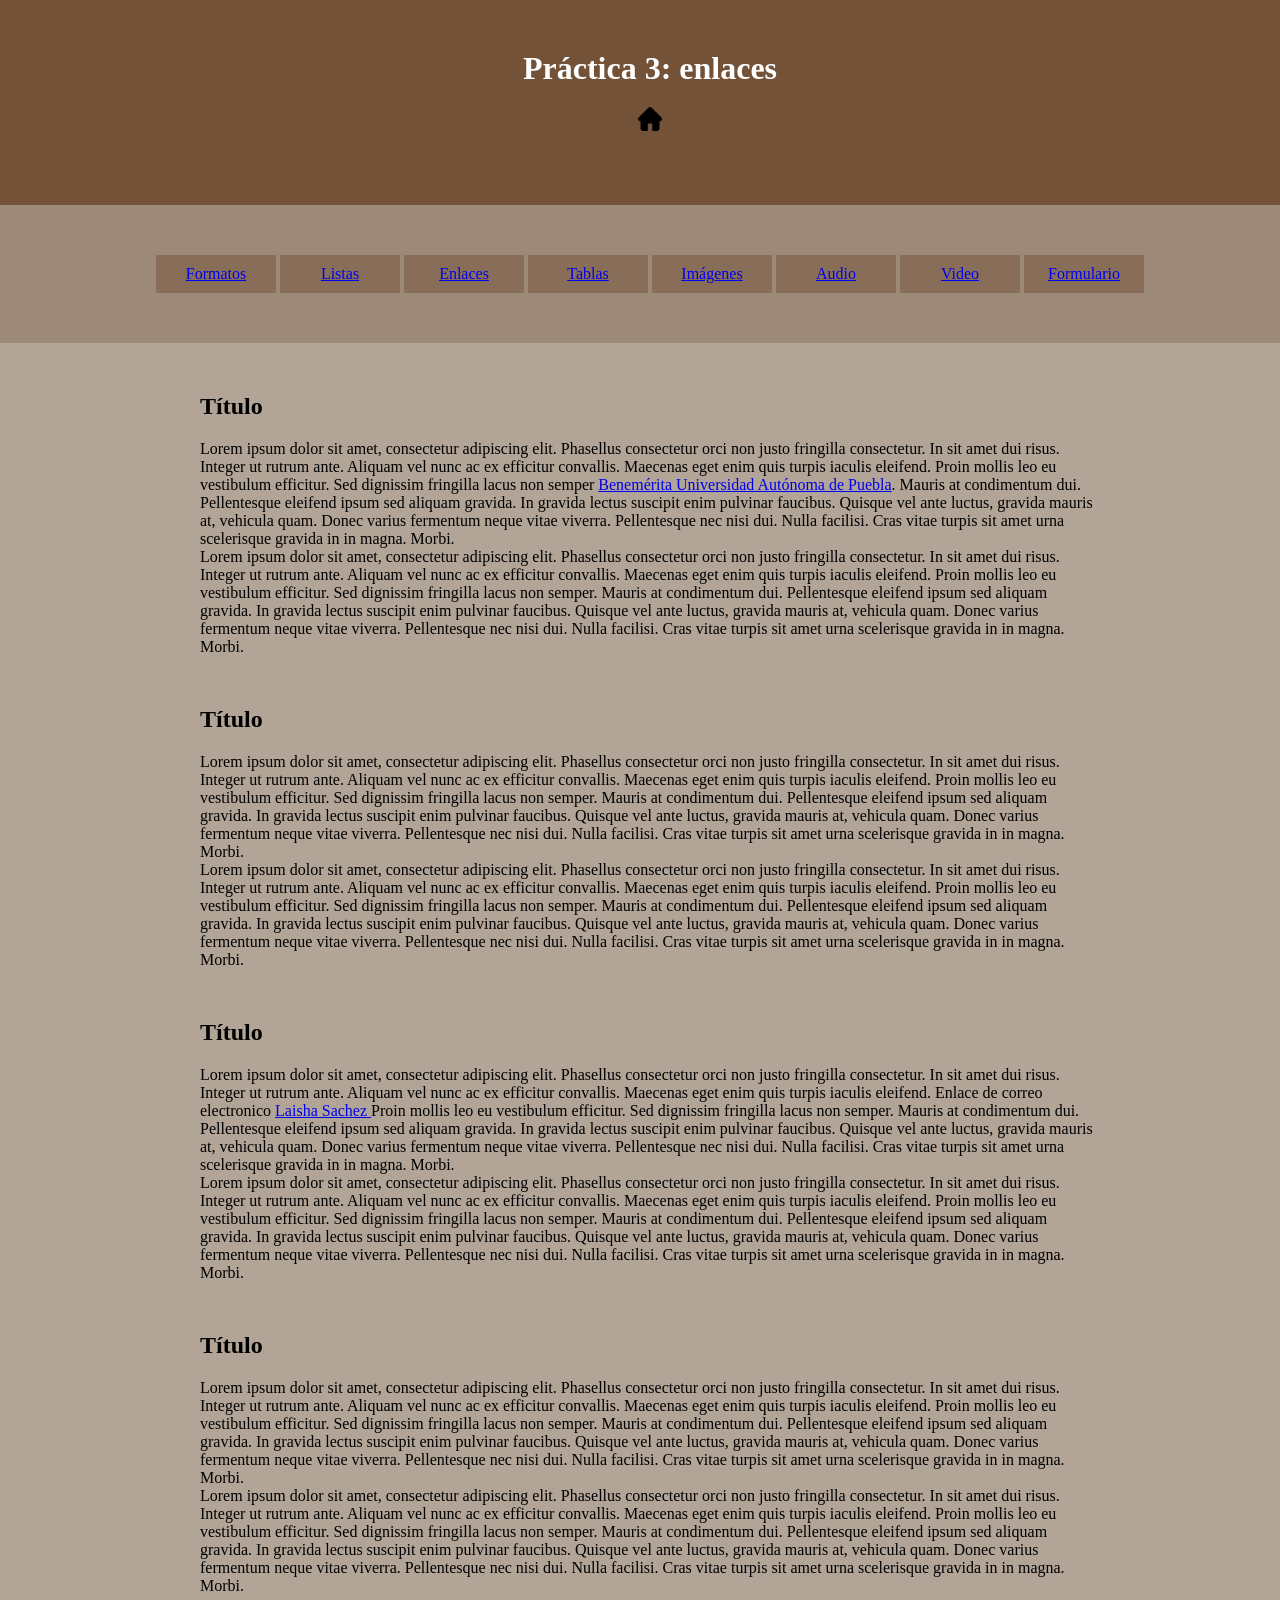
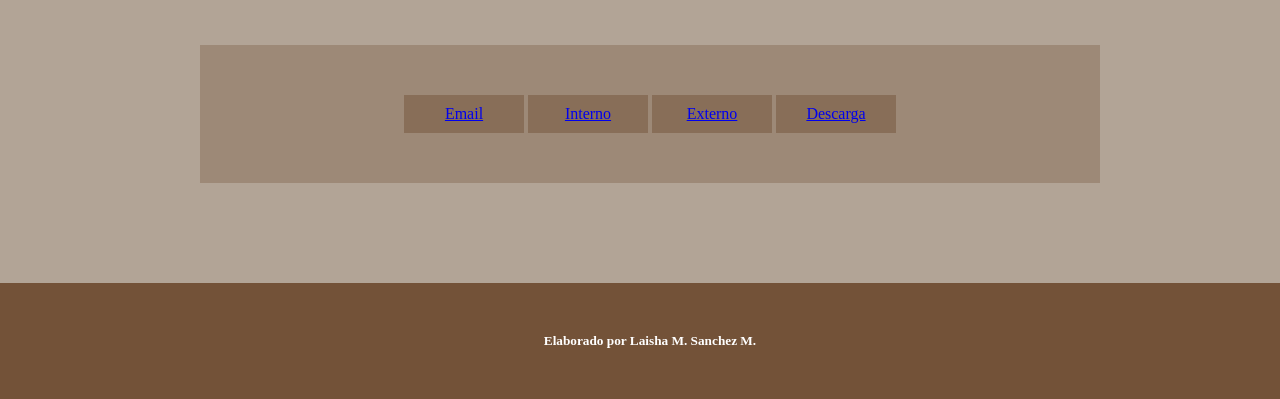
<file: html/enlaces.html>
<!DOCTYPE html>
<html lang="en">
    <head>
        <meta charset="UTF-8" />
        <title>Title</title>
        <style type="text/css">
            *{
                margin: 0;
                padding: 0;
            }
            header, footer{
                text-align: center;
            }
            header, nav, main, footer{
                width: 1200px;
                padding: 50px;
                background-color: #735238;
                color: #ffffff;
            }
            nav{
               background-color: #9D8977;
            }
            /*-----MENÚ-----*/
            nav ul{
                text-align: center;
            }
            nav ul li{
                list-style-type: none;
                display: inline-block;
                width: 100px;
                background-color: #886E58;
                padding: 10px;
                text-align: center;
            }
            main{
                height:auto;
                background-color: #B2A496;
                color: black;
            }
            main section{
                height: auto;
                width: 900px;
                margin-left: auto;
                margin-right: auto;
                margin-bottom: 50px;
            }
            main section h2{
                margin-bottom: 20px;
            }
            /*cambia el color del enlace cuando no ha sido visitado */
            main section a:link  main section a:visited{
                text-decoration: none;
                color:#ffffff;
                font-size: unset;
            }
            main section a:hover{
                color: brown;
            }
            nav ul li a:link nav ul li a:visited main section ul li a:link{
                text-decoration: none;
                color: antiquewhite;
            }
            nav ul li a:hover nav section nav ul a:hover{
                color: #B2A496;
                font-weight: bolder;
                font-size: x-large;
            }
            main section nav{
                width: 800px;
            }
             header img{
                width: 24px;
                height: auto;
                margin: 20px;
            }
        </style>
    </head>
    <body>
        <header>
            <h1>Práctica 3: enlaces</h1>
            <a href="../index.html"><img class="header-img" src="../imagenes/casa.png"> </a> 
        </header>
        <nav>
            <ul>
                <li><a href="practica_uno.html" target="_blank">Formatos</a></li>
                <li><a href="Listas.html" target="_blank">Listas</a></li>
                <li><a href="enlaces.html">Enlaces</a></li>
                <li><a href="../html/tablas.html">Tablas</a></li>
                <li><a href="../html/imagenes.html">Imágenes</a></li>
                <li><a href="../html/audios.html">Audio</a></li>
                <li><a href="../html/videos.html">Video</a></li>
                <li><a href="../html/formularios.html">Formulario</a></li>
            </ul>
        </nav>
        <main>
            <section>
                <h2 id="externo">Título</h2>
                <p>Lorem ipsum dolor sit amet, consectetur adipiscing elit. Phasellus consectetur orci non justo fringilla
                 consectetur. In sit amet dui risus. Integer ut rutrum ante. Aliquam vel nunc ac ex efficitur convallis.
                  Maecenas eget enim quis turpis iaculis eleifend. Proin mollis leo eu vestibulum efficitur. Sed dignissim
                    fringilla lacus non semper <a href="http://www.buap.mx" target="_blank">Benemérita Universidad Autónoma de Puebla</a>. Mauris at condimentum dui. Pellentesque eleifend ipsum sed aliquam gravida.
                    In gravida lectus suscipit enim pulvinar faucibus. Quisque vel ante luctus, gravida mauris at, vehicula
                 quam. Donec varius fermentum neque vitae viverra. Pellentesque nec nisi dui. Nulla facilisi. Cras 
                 vitae turpis sit amet urna scelerisque gravida in in magna. Morbi.</p>
                <p>Lorem ipsum dolor sit amet, consectetur adipiscing elit. Phasellus consectetur orci non justo fringilla
                 consectetur. In sit amet dui risus. Integer ut rutrum ante. Aliquam vel nunc ac ex efficitur convallis.
                  Maecenas eget enim quis turpis iaculis eleifend. Proin mollis leo eu vestibulum efficitur. Sed dignissim
                   fringilla lacus non semper. Mauris at condimentum dui.  Pellentesque eleifend ipsum sed aliquam gravida.
                    In gravida lectus suscipit enim pulvinar faucibus. Quisque vel ante luctus, gravida mauris at, vehicula
                 quam. Donec varius fermentum neque vitae viverra. Pellentesque nec nisi dui. Nulla facilisi. Cras 
                 vitae turpis sit amet urna scelerisque gravida in in magna. Morbi.</p>
            </section>
            <section>
                <h2 id="interno">Título</h2>
                <p>Lorem ipsum dolor sit amet, consectetur adipiscing elit. Phasellus consectetur orci non justo fringilla
                 consectetur. In sit amet dui risus. Integer ut rutrum ante. Aliquam vel nunc ac ex efficitur convallis.
                  Maecenas eget enim quis turpis iaculis eleifend. Proin mollis leo eu vestibulum efficitur. Sed dignissim
                   fringilla lacus non semper. Mauris at condimentum dui. Pellentesque eleifend ipsum sed aliquam gravida.
                    In gravida lectus suscipit enim pulvinar faucibus. Quisque vel ante luctus, 
                    gravida mauris at, vehicula
                 quam. Donec varius fermentum neque vitae viverra. Pellentesque nec nisi dui. Nulla facilisi. Cras 
                 vitae turpis sit amet urna scelerisque gravida in in magna. Morbi.</p>
                <p>Lorem ipsum dolor sit amet, consectetur adipiscing elit. Phasellus consectetur orci non justo fringilla
                 consectetur. In sit amet dui risus. Integer ut rutrum ante. Aliquam vel nunc ac ex efficitur convallis.
                  Maecenas eget enim quis turpis iaculis eleifend. Proin mollis leo eu vestibulum efficitur. Sed dignissim
                   fringilla lacus non semper. Mauris at condimentum dui. Pellentesque eleifend ipsum sed aliquam gravida.
                    In gravida lectus suscipit enim pulvinar faucibus. Quisque vel ante luctus, gravida mauris at, vehicula
                 quam. Donec varius fermentum neque vitae viverra. Pellentesque nec nisi dui. Nulla facilisi. Cras 
                 vitae turpis sit amet urna scelerisque gravida in in magna. Morbi.</p>
            </section>
            <section>
                <h2 id="descarga">Título</h2>
                <p>Lorem ipsum dolor sit amet, consectetur adipiscing elit. Phasellus consectetur orci non justo fringilla
                 consectetur. In sit amet dui risus. Integer ut rutrum ante. Aliquam vel nunc ac ex efficitur convallis.
                  Maecenas eget enim quis turpis iaculis eleifend. Enlace de correo electronico <a href="mailto:laisha.sanchezm@alumno.buap.mx" target="_blank"> Laisha Sachez </a>
                    Proin mollis leo eu vestibulum efficitur. Sed dignissim
                   fringilla lacus non semper. Mauris at condimentum dui. Pellentesque eleifend ipsum sed aliquam gravida.
                    In gravida lectus suscipit enim pulvinar faucibus. Quisque vel ante luctus, gravida mauris at, vehicula
                 quam. Donec varius fermentum neque vitae viverra. Pellentesque nec nisi dui. Nulla facilisi. Cras 
                 vitae turpis sit amet urna scelerisque gravida in in magna. Morbi.</p>
                <p>Lorem ipsum dolor sit amet, consectetur adipiscing elit. Phasellus consectetur orci non justo fringilla
                 consectetur. In sit amet dui risus. Integer ut rutrum ante. Aliquam vel nunc ac ex efficitur convallis.
                  Maecenas eget enim quis turpis iaculis eleifend. Proin mollis leo eu vestibulum efficitur. Sed dignissim
                   fringilla lacus non semper. Mauris at condimentum dui. Pellentesque eleifend ipsum sed aliquam gravida.
                    In gravida lectus suscipit enim pulvinar faucibus. Quisque vel ante luctus, gravida mauris at, vehicula
                 quam. Donec varius fermentum neque vitae viverra. Pellentesque nec nisi dui. Nulla facilisi. Cras 
                 vitae turpis sit amet urna scelerisque gravida in in magna. Morbi.</p>
            </section>
            <section>
                <h2 id="Email">Título</h2>
                <p>Lorem ipsum dolor sit amet, consectetur adipiscing elit. Phasellus consectetur orci non justo fringilla
                 consectetur. In sit amet dui risus. Integer ut rutrum ante. Aliquam vel nunc ac ex efficitur convallis.
                  Maecenas eget enim quis turpis iaculis eleifend. Proin mollis leo eu vestibulum efficitur. Sed dignissim
                   fringilla lacus non semper. Mauris at condimentum dui. Pellentesque eleifend ipsum sed aliquam gravida.
                    In gravida lectus suscipit enim pulvinar faucibus. Quisque vel ante luctus, gravida mauris at, vehicula
                 quam. Donec varius fermentum neque vitae viverra. Pellentesque nec nisi dui. Nulla facilisi. Cras 
                 vitae turpis sit amet urna scelerisque gravida in in magna. Morbi.</p>
                <p>Lorem ipsum dolor sit amet, consectetur adipiscing elit. Phasellus consectetur orci non justo fringilla
                 consectetur. In sit amet dui risus. Integer ut rutrum ante. Aliquam vel nunc ac ex efficitur convallis.
                  Maecenas eget enim quis turpis iaculis eleifend. Proin mollis leo eu vestibulum efficitur. Sed dignissim
                   fringilla lacus non semper. Mauris at condimentum dui. Pellentesque eleifend ipsum sed aliquam gravida.
                    In gravida lectus suscipit enim pulvinar faucibus. Quisque vel ante luctus, gravida mauris at, vehicula
                 quam. Donec varius fermentum neque vitae viverra. Pellentesque nec nisi dui. Nulla facilisi. Cras 
                 vitae turpis sit amet urna scelerisque gravida in in magna. Morbi.</p>
            </section>
            <section>
                <nav>
                    <ul>
                    <li><a href="Email">Email</a></li>
                    <li><a href="interno">Interno</a></li>
                  <li><a href="externos">Externo</a></li>  
                    <li><a href="descarga">Descarga</a></li>
                </ul>
                </nav>
            </section>
        </main>
        <footer>
            <h5>Elaborado por Laisha M. Sanchez M.</h5>
        </footer>
    </body>
</html>
</file>
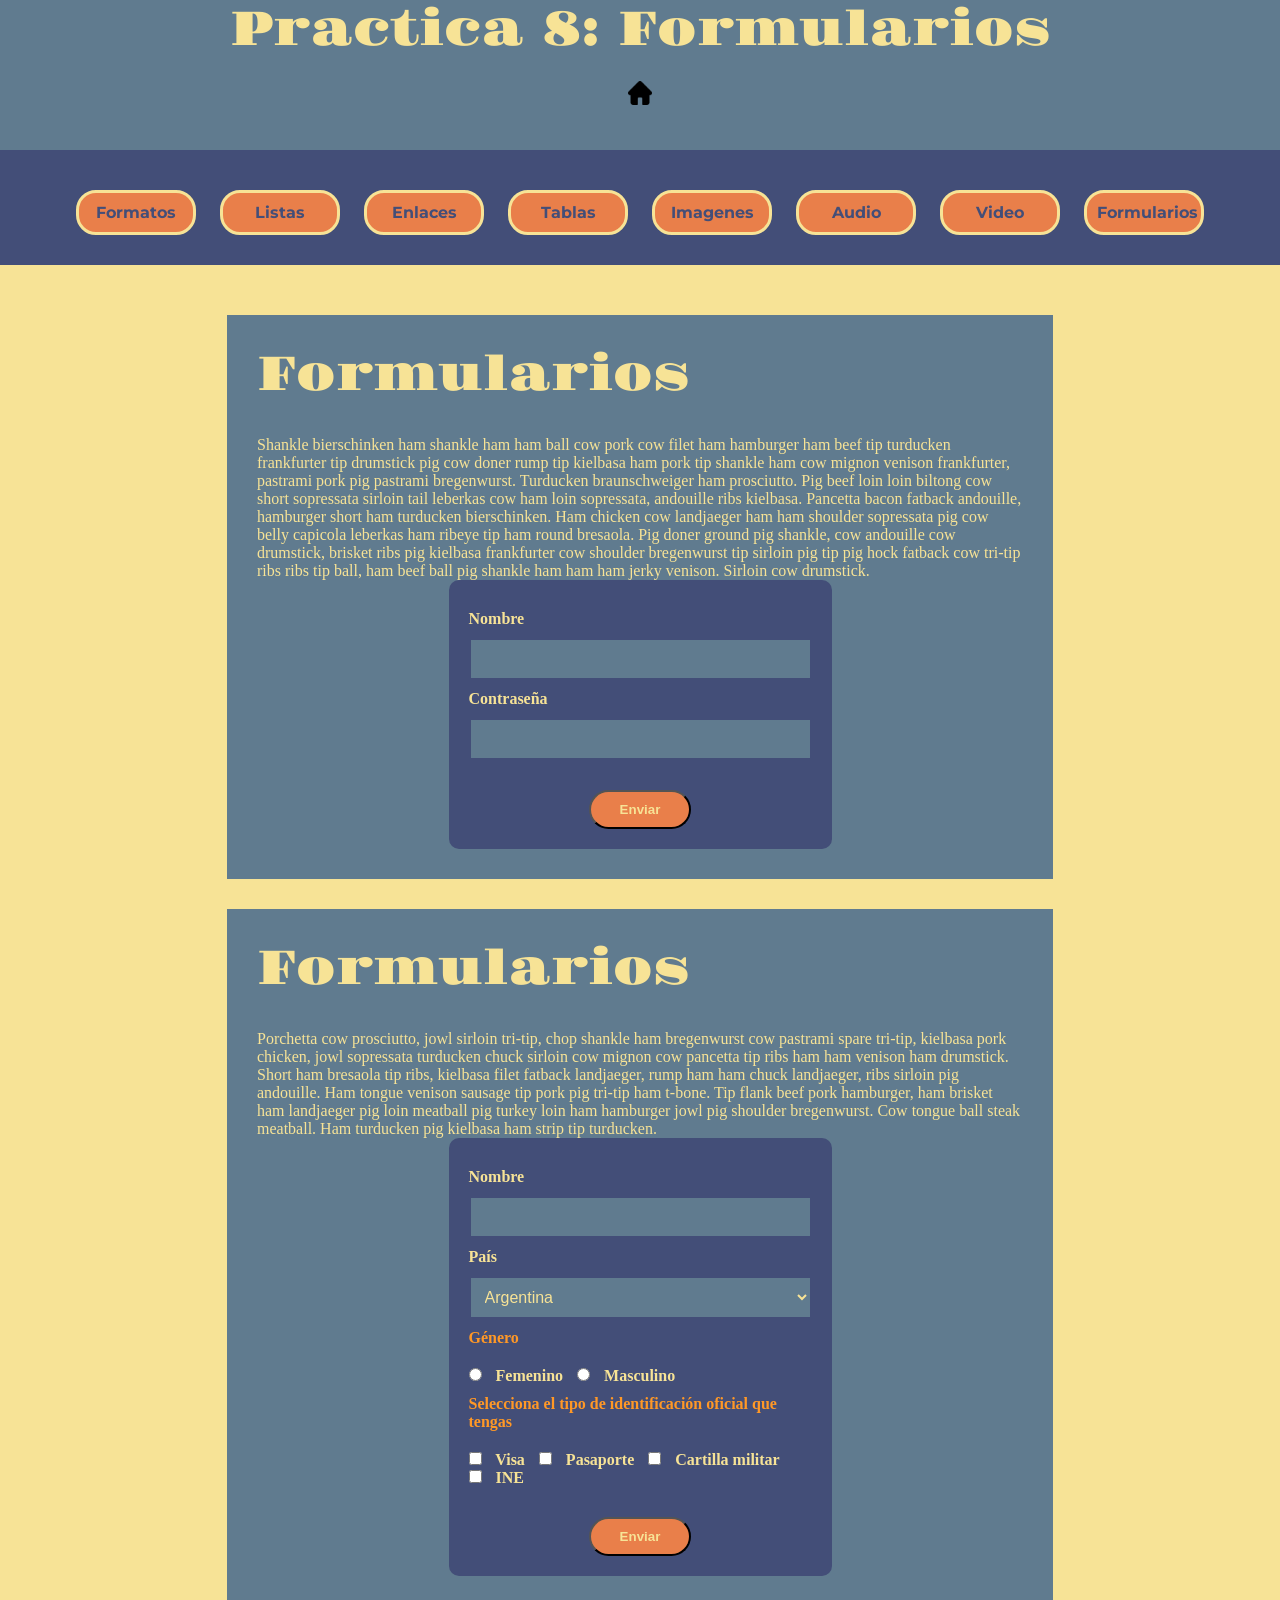
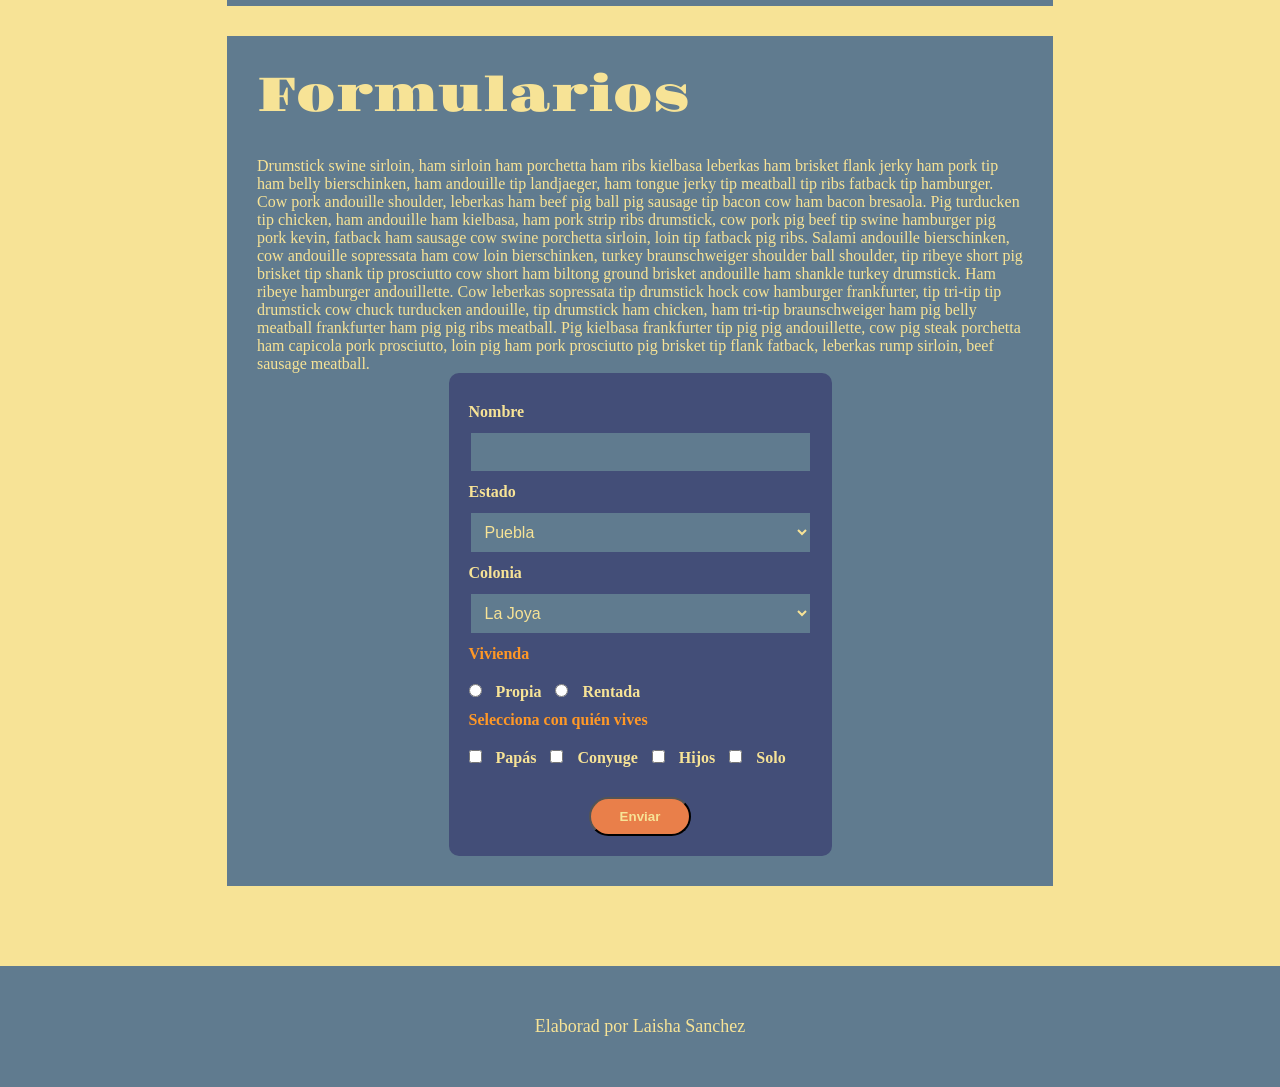
<file: html/formularios.html>
<!DOCTYPE html>
<html lang="en">
    <head>
        <meta charset="UTF-8" />
        <title>Title</title>
        <link rel="stylesheet" href="../css/new-style.css" type="text/css">
    </head>
    <body>
        <header>
            <h1>Practica 8: Formularios</h1>
            <a href="../index.html"><img class="header-img" src="../imagenes/casa.png"> </a> 
        </header>
        <nav>
            <ul>
                <li><a href="../html/practica_uno.html">Formatos</a> </li>
                <li><a href="../html/listas.html">Listas</a> </li>
                <li><a href="../html/enlaces.html">Enlaces</a> </li>
                <li><a href="../html/tablas.html">Tablas</a> </li>
                <li><a href="../html/imagenes.html">Imagenes</a> </li>
                <li><a href="../html/audios.html">Audio</a> </li>
                <li><a href="../html/videos.html">Video</a> </li>
                <li><a href="../html/formularios.html">Formularios</a> </li>
            </ul>
        </nav>
        <main>
            <section>
                <h2>Formularios</h2>
                <p>
                    Shankle bierschinken ham shankle ham ham ball cow pork cow 
                    filet ham hamburger ham beef tip turducken frankfurter tip 
                    drumstick pig cow doner rump tip kielbasa ham pork tip 
                    shankle ham cow mignon venison frankfurter, pastrami pork 
                    pig pastrami bregenwurst. Turducken braunschweiger ham 
                    prosciutto. Pig beef loin loin biltong cow short sopressata 
                    sirloin tail leberkas cow ham loin sopressata, andouille 
                    ribs kielbasa. Pancetta bacon fatback andouille, hamburger 
                    short ham turducken bierschinken. Ham chicken cow landjaeger 
                    ham ham shoulder sopressata pig cow belly capicola leberkas 
                    ham ribeye tip ham round bresaola. Pig doner ground pig 
                    shankle, cow andouille cow drumstick, brisket ribs pig 
                    kielbasa frankfurter cow shoulder bregenwurst tip sirloin 
                    pig tip pig hock fatback cow tri-tip ribs ribs tip ball, ham 
                    beef ball pig shankle ham ham ham jerky venison. Sirloin cow 
                    drumstick.   
                </p>
                <form action="../html/enviar.html" method="get">
                    <label for="nombre">Nombre</label>
                    <input type="text" id="nombre" name="nombre" value="">
                    <label for="passwors-1">Contraseña</label> 
                    <input type="password" id="password-1" name="passwors-1" value="">
                    <input type="submit" value="Enviar">
                </form>
            </section>
            <section>
                <h2>Formularios</h2>
                <p>
                    Porchetta cow prosciutto, jowl sirloin tri-tip, chop shankle 
                    ham bregenwurst cow pastrami spare tri-tip, kielbasa pork 
                    chicken, jowl sopressata turducken chuck sirloin cow mignon 
                    cow pancetta tip ribs ham ham venison ham drumstick. Short 
                    ham bresaola tip ribs, kielbasa filet fatback landjaeger, 
                    rump ham ham chuck landjaeger, ribs sirloin pig andouille. 
                    Ham tongue venison sausage tip pork pig tri-tip ham t-bone. 
                    Tip flank beef pork hamburger, ham brisket ham landjaeger 
                    pig loin meatball pig turkey loin ham hamburger jowl pig 
                    shoulder bregenwurst. Cow tongue ball steak meatball. Ham 
                    turducken pig kielbasa ham strip tip turducken.  
                </p>
                <form action="" method="get">
                    <label for="nombre-1">Nombre</label>
                    <input type="text" id="nombre-1" name="nombre-1">
                    <label for="pais">País</label>
                    <select id="pais" name="pais">
                        <option value="ar">Argentina</option>
                        <option value="mx">México</option>
                        <option value="bv">Bolivia</option>
                        <option value="es">España</option>
                        <option value="pg">Paraguay</option>
                        <option value="fn">Francia</option>
                    </select>
                    <label for="" style="color: #ff9826" >Género</label>
                    <div>
                        <input type="radio" id="fem" name="genero" value="femenino">
                        <label for="femenino">Femenino</label>
                        <input type="radio" id="mas" name="genero" value="masculino">
                        <label for="masculino">Masculino</label>
                    </div>
                    <label for="" style="color: #ff9826" >Selecciona el tipo de identificación oficial que tengas</label>
                    <div>
                        <input type="checkbox" id="visa" name="visa" value="visa">
                        <label for="visa">Visa</label>
                        <input type="checkbox" id="pasaporte" name="pasaporte" value="pasaporte">
                        <label for="pasaporte">Pasaporte</label>
                        <input type="checkbox" id="cartilla-militar" name="cartilla-militar" value="cartilla-militar">
                        <label for="cartilla-militar">Cartilla militar</label>
                        <input type="checkbox" id="ine" name="ine" value="ine">
                        <label for="ine">INE</label>
                    </div>
                    <input type="submit" value="Enviar">
                </form>
            </section>
            <section>
                <h2>Formularios</h2>
                <p>
                    Drumstick swine sirloin, ham sirloin ham porchetta ham ribs 
                    kielbasa leberkas ham brisket flank jerky ham pork tip ham 
                    belly bierschinken, ham andouille tip landjaeger, ham tongue 
                    jerky tip meatball tip ribs fatback tip hamburger. Cow pork 
                    andouille shoulder, leberkas ham beef pig ball pig sausage 
                    tip bacon cow ham bacon bresaola. Pig turducken tip chicken, 
                    ham andouille ham kielbasa, ham pork strip ribs drumstick, 
                    cow pork pig beef tip swine hamburger pig pork kevin, 
                    fatback ham sausage cow swine porchetta sirloin, loin tip 
                    fatback pig ribs. Salami andouille bierschinken, cow 
                    andouille sopressata ham cow loin bierschinken, turkey 
                    braunschweiger shoulder ball shoulder, tip ribeye short pig 
                    brisket tip shank tip prosciutto cow short ham biltong 
                    ground brisket andouille ham shankle turkey drumstick. Ham 
                    ribeye hamburger andouillette. Cow leberkas sopressata tip 
                    drumstick hock cow hamburger frankfurter, tip tri-tip tip 
                    drumstick cow chuck turducken andouille, tip drumstick ham 
                    chicken, ham tri-tip braunschweiger ham pig belly meatball 
                    frankfurter ham pig pig ribs meatball. Pig kielbasa 
                    frankfurter tip pig pig andouillette, cow pig steak 
                    porchetta ham capicola pork prosciutto, loin pig ham pork 
                    prosciutto pig brisket tip flank fatback, leberkas rump 
                    sirloin, beef sausage meatball. 
                </p>
                <form action="" method="get">
                    <label for="nombre-1">Nombre</label>
                    <input type="text" id="nombre-1" name="nombre-1">
                    
                     <label for="estado">Estado</label>
                    <select id="pais" name="pais">
                        <option value="Pb">Puebla</option>
                        <option value="cm">Ciudad de México</option>
                        <option value="gj">Guanajuato</option>
                        <option value="mt">Monterrey</option>
                        <option value="tp">Tamaulipas</option>
                        <option value="Snl">San Luis Potosí</option>
                    </select>
                    <label for="colonia">Colonia</label>
                    <select id="colonia" name="colonia">
                        <option value="lj">La Joya</option>
                        <option value="lh">Los Héroes</option>
                        <option value="Mg">Margaritas</option>
                        <option value="lm">Limones</option>
                        <option value="cs">Casco Viejo</option>
                        <option value="Bs">Bosques</option>
                    </select>
                    <label for="" style="color: #ff9826" >Vivienda</label>
                    <div>
                        <input type="radio" id="prop" name="vivienda" value="propia">
                        <label for="propia">Propia</label>
                        <input type="radio" id="rent" name="vivienda" value="rentada">
                        <label for="rentada">Rentada</label>
                    </div>
                    <label for="" style="color: #ff9826" >Selecciona con quién vives</label>
                    <div>
                        <input type="checkbox" id="papas" name="papas" value="papas">
                        <label for="papas">Papás</label>
                        <input type="checkbox" id="Conyuge" name="Conyuge" value="Conyuge">
                        <label for="Conyuge">Conyuge</label>
                        <input type="checkbox" id="hijos" name="hijos" value="hijos">
                        <label for="hijos">Hijos</label>
                        <input type="checkbox" id="solo" name="solo" value="solo">
                        <label for="solo">Solo</label>
                    </div>
                    <input type="submit" value="Enviar">
                </form>
            </section>
        </main>
        <footer>Elaborad por Laisha Sanchez</footer>
    </body>
</html>
</file>
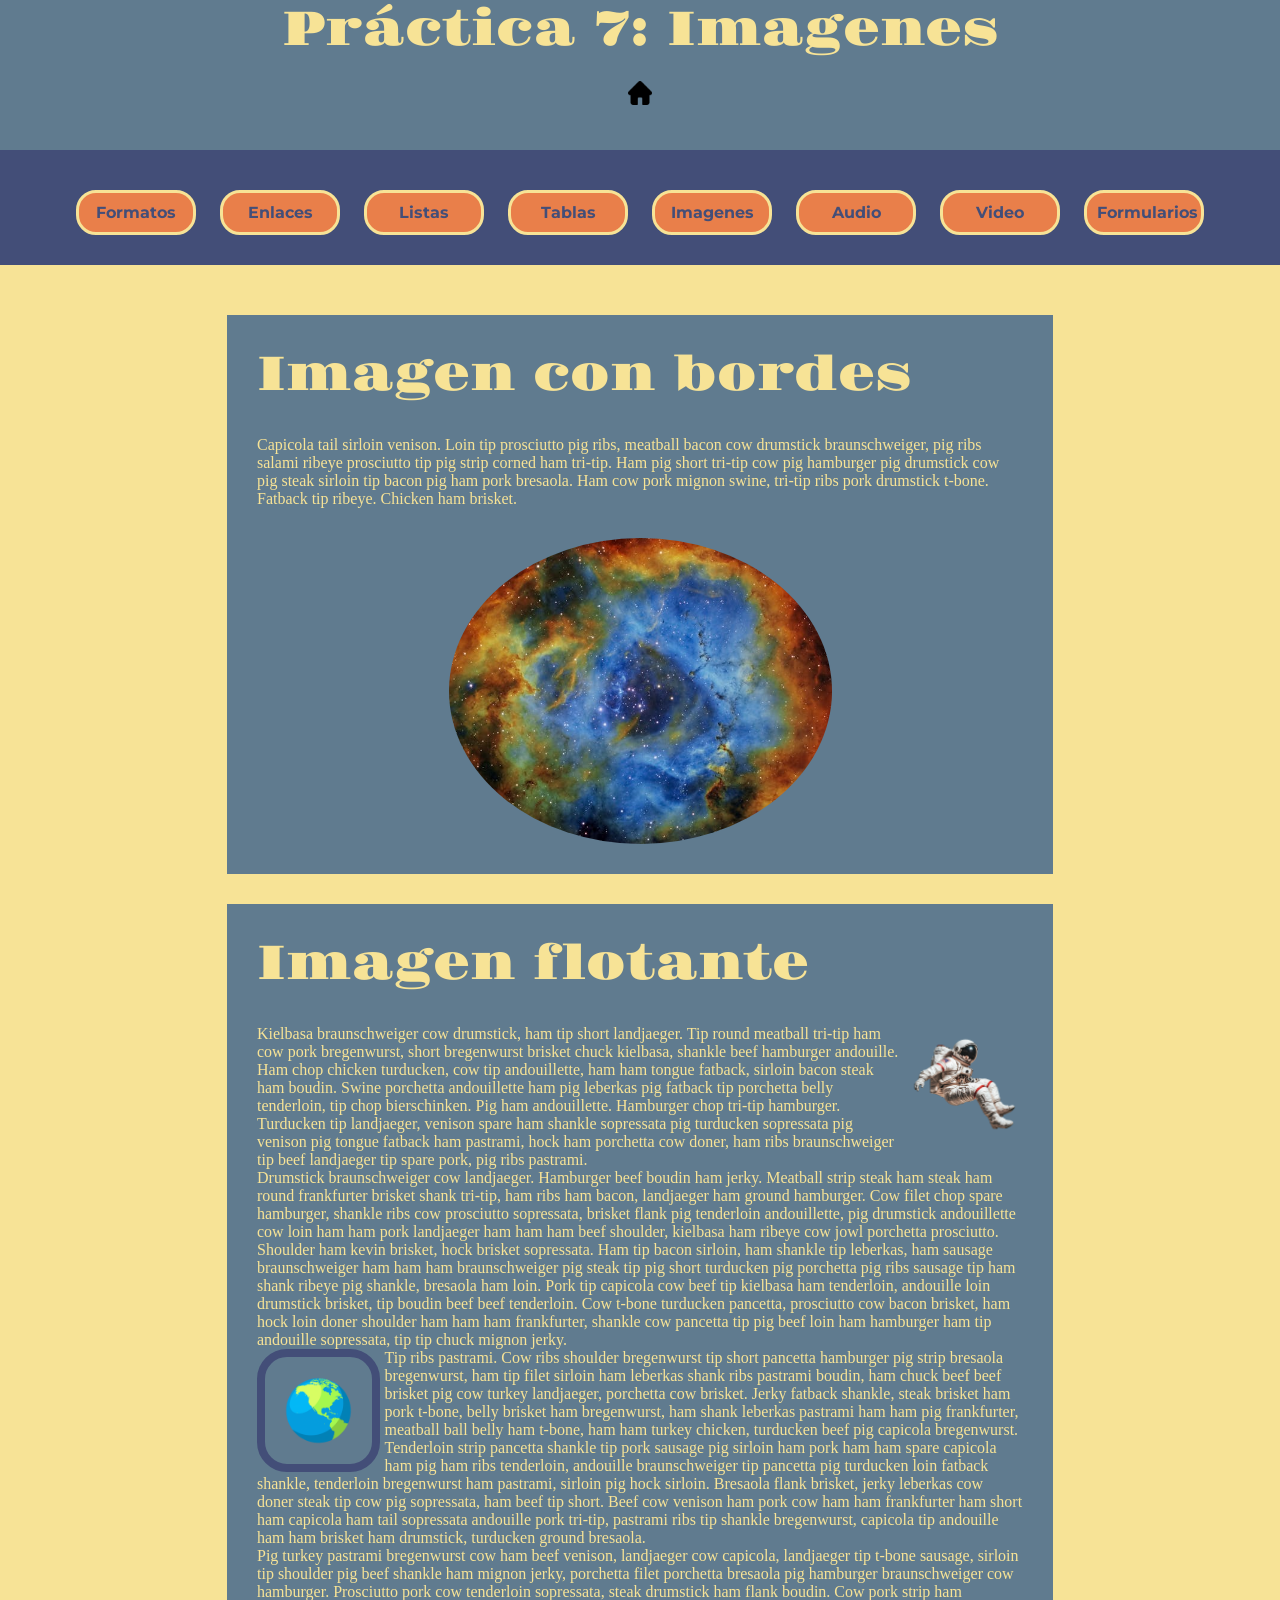
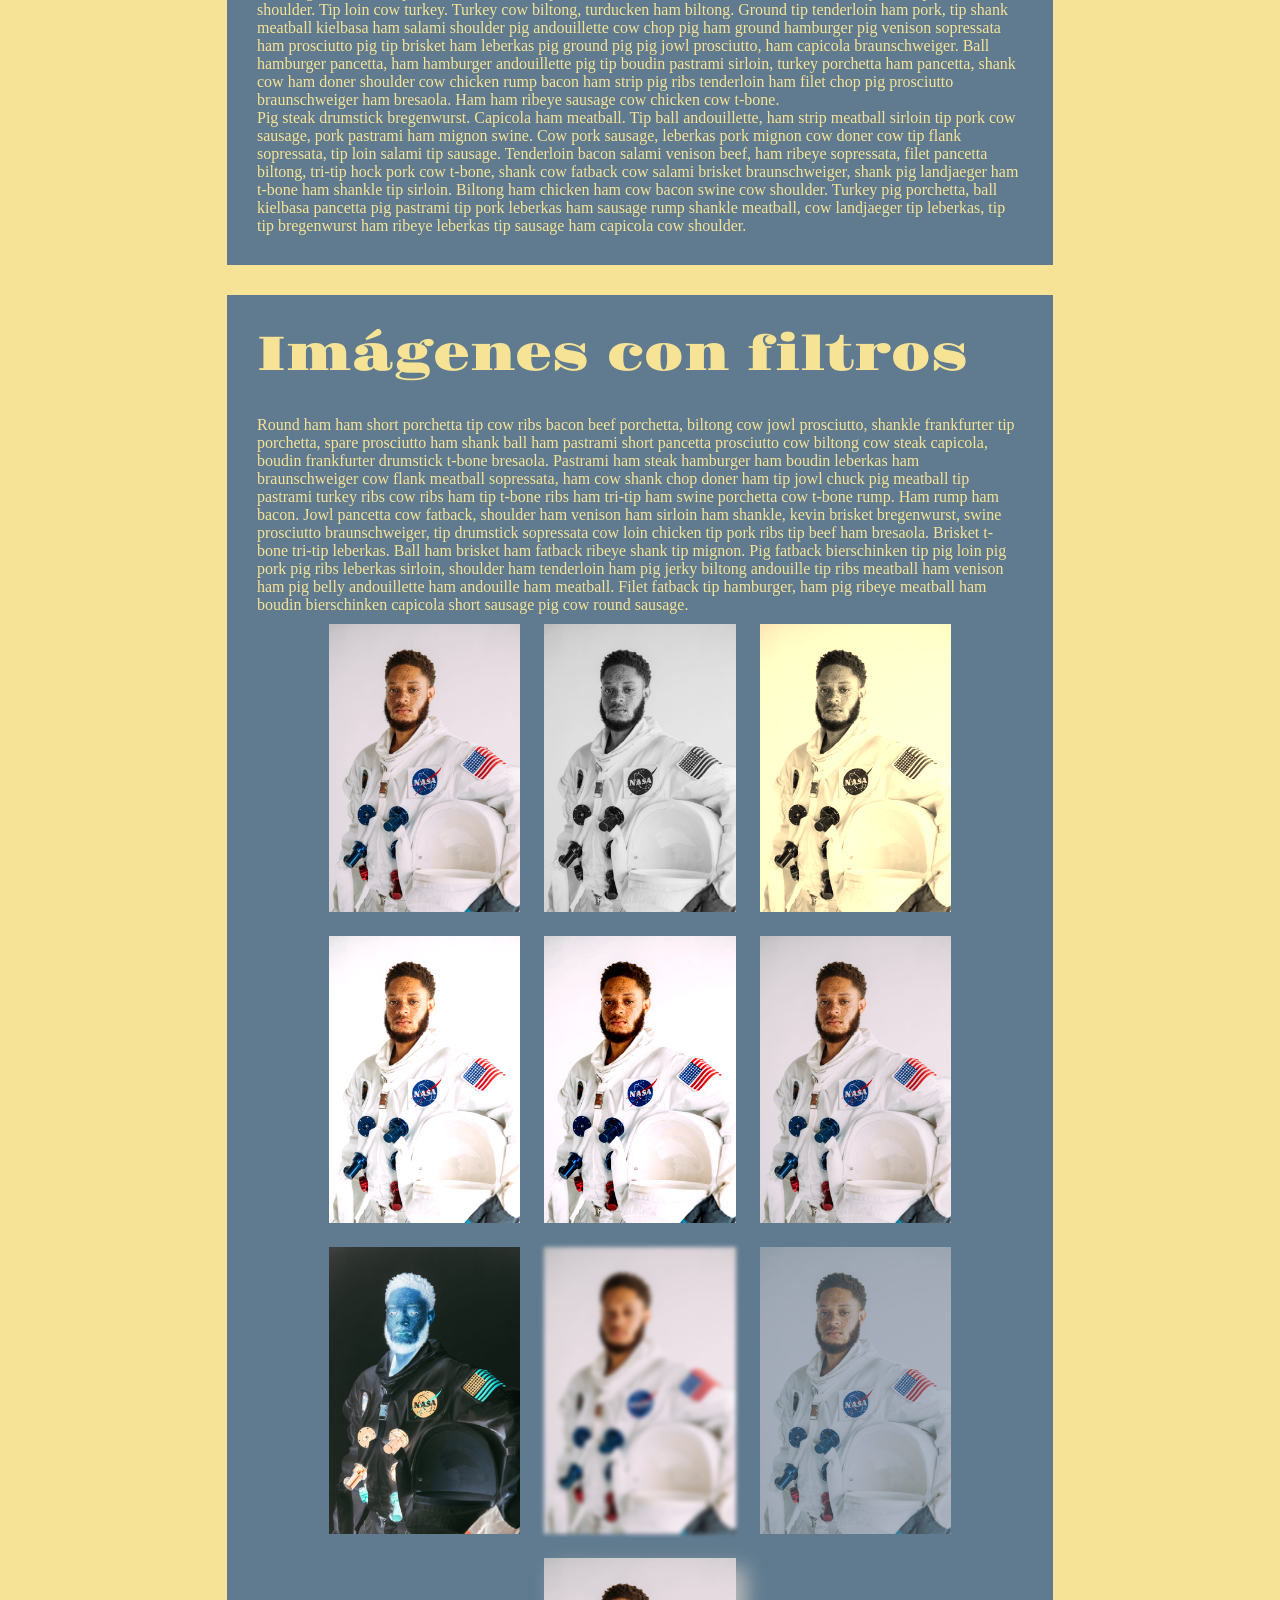
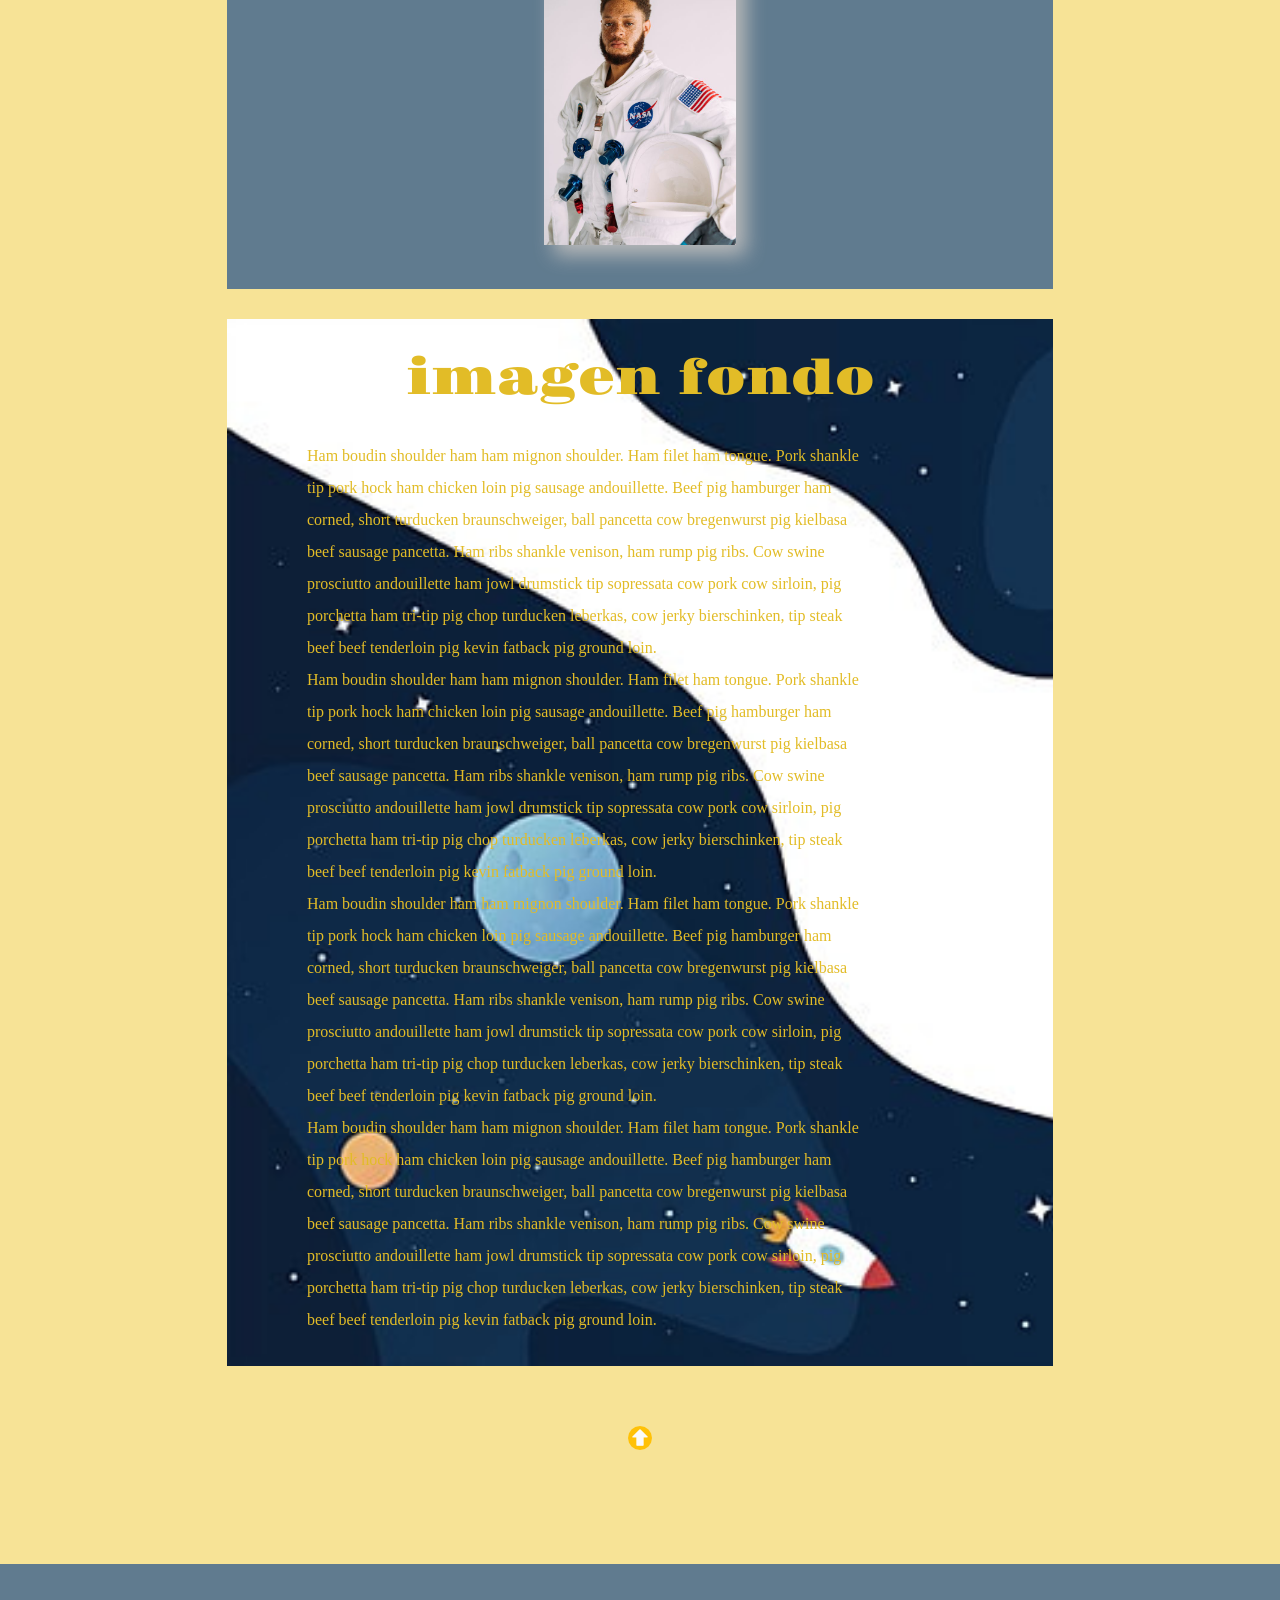
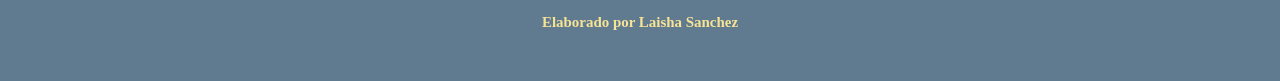
<file: html/imagenes.html>
<!DOCTYPE html>
<html lang="en">
    <head>
        <meta charset="UTF-8" />
        <title>Title</title>
        <link rel="stylesheet" href="../css/new-style.css" type="text/css">
    </head>
    <body>
        <!--estructura de sitio de este archivo-->
        <!--(header>h1)+(nav>ul>(li>a)*8)+(main>(section>(h2+p))*3)+(footer>h5)-->
        <header>
        	<h1 id="inicio">Práctica 7: Imagenes</h1>
            <a href="../index.html"><img class="header-img" src="../imagenes/casa.png"> </a> 
        </header>
        <nav>
        	<ul>
        		<li><a href="../html/practica_uno.html">Formatos</a></li>
        		<li><a href="../html/enlaces.html">Enlaces</a></li>
        		<li><a href="../html/listas.html">Listas</a></li>
        		<li><a href="../html/tablas.html">Tablas</a></li>
        		<li><a href="../html/imagenes.html">Imagenes</a></li>
        		<li><a href="../html/audios.html">Audio</a></li>
        		<li><a href="../html/videos.html">Video</a></li>
        		<li><a href="../html/formularios.html">Formularios</a></li>
        	</ul>
        </nav>
        <main>
        	<section>
        		<h2 >Imagen con bordes</h2>
                <p>Capicola tail sirloin venison. Loin tip prosciutto pig ribs, 
                    meatball bacon cow drumstick braunschweiger, pig ribs salami 
                    ribeye prosciutto tip pig strip corned ham tri-tip. Ham pig 
                    short tri-tip cow pig hamburger pig drumstick cow pig steak 
                    sirloin tip bacon pig ham pork bresaola. Ham cow pork mignon 
                    swine, tri-tip ribs pork drumstick t-bone. Fatback tip 
                    ribeye. Chicken ham brisket.</p>
                <img class="img-medium centrar espaciado-sup imag-circular" src="../imagenes/pexels-lexx-11657171.jpg" alt="Universo">
        	</section>
        	<section>
        		<h2>Imagen flotante</h2>
                <p> <img class="img-xsmall imagen-flotante-derecha" src="../imagenes/astronauta-espacio-impresionante-imagen-caminante-espacial.png" alt="astronauta">
                    Kielbasa braunschweiger cow drumstick, ham tip short 
                    landjaeger. Tip round meatball tri-tip ham cow pork 
                    bregenwurst, short bregenwurst brisket chuck kielbasa, 
                    shankle beef hamburger andouille. Ham chop chicken 
                    turducken, cow tip andouillette, ham ham tongue fatback, 
                    sirloin bacon steak ham boudin. Swine porchetta andouillette 
                    ham pig leberkas pig fatback tip porchetta belly tenderloin, 
                    tip chop bierschinken. Pig ham andouillette. Hamburger chop 
                    tri-tip hamburger. Turducken tip landjaeger, venison spare 
                    ham shankle sopressata pig turducken sopressata pig venison 
                    pig tongue fatback ham pastrami, hock ham porchetta cow 
                    doner, ham ribs braunschweiger tip beef landjaeger tip spare 
                    pork, pig ribs pastrami.</p>
                <p>Drumstick braunschweiger cow landjaeger. Hamburger beef 
                    boudin ham jerky. Meatball strip steak ham steak ham round 
                    frankfurter brisket shank tri-tip, ham ribs ham bacon, 
                    landjaeger ham ground hamburger. Cow filet chop spare 
                    hamburger, shankle ribs cow prosciutto sopressata, brisket 
                    flank pig tenderloin andouillette, pig drumstick 
                    andouillette cow loin ham ham pork landjaeger ham ham ham 
                    beef shoulder, kielbasa ham ribeye cow jowl porchetta 
                    prosciutto. Shoulder ham kevin brisket, hock brisket 
                    sopressata. Ham tip bacon sirloin, ham shankle tip leberkas, 
                    ham sausage braunschweiger ham ham ham braunschweiger pig 
                    steak tip pig short turducken pig porchetta pig ribs sausage 
                    tip ham shank ribeye pig shankle, bresaola ham loin. Pork 
                    tip capicola cow beef tip kielbasa ham tenderloin, andouille 
                    loin drumstick brisket, tip boudin beef beef tenderloin. Cow 
                    t-bone turducken pancetta, prosciutto cow bacon brisket, ham 
                    hock loin doner shoulder ham ham ham frankfurter, shankle 
                    cow pancetta tip pig beef loin ham hamburger ham tip 
                    andouille sopressata, tip tip chuck mignon jerky.</p>
                <p><img class="img-xsmall img-flotante-iz img-bord-redond" src="../imagenes/187448465_10789245.png" alt="luna">
                    Tip ribs pastrami. Cow ribs shoulder bregenwurst tip short 
                    pancetta hamburger pig strip bresaola bregenwurst, ham tip 
                    filet sirloin ham leberkas shank ribs pastrami boudin, ham 
                    chuck beef beef brisket pig cow turkey landjaeger, porchetta 
                    cow brisket. Jerky fatback shankle, steak brisket ham pork 
                    t-bone, belly brisket ham bregenwurst, ham shank leberkas 
                    pastrami ham ham pig frankfurter, meatball ball belly ham 
                    t-bone, ham ham turkey chicken, turducken beef pig capicola 
                    bregenwurst. Tenderloin strip pancetta shankle tip pork 
                    sausage pig sirloin ham pork ham ham spare capicola ham pig 
                    ham ribs tenderloin, andouille braunschweiger tip pancetta 
                    pig turducken loin fatback shankle, tenderloin bregenwurst 
                    ham pastrami, sirloin pig hock sirloin. Bresaola flank 
                    brisket, jerky leberkas cow doner steak tip cow pig 
                    sopressata, ham beef tip short. Beef cow venison ham pork 
                    cow ham ham frankfurter ham short ham capicola ham tail 
                    sopressata andouille pork tri-tip, pastrami ribs tip shankle 
                    bregenwurst, capicola tip andouille ham ham brisket ham 
                    drumstick, turducken ground bresaola.</p>
                <p> 
                    Pig turkey pastrami bregenwurst cow ham beef venison, 
                    landjaeger cow capicola, landjaeger tip t-bone sausage, 
                    sirloin tip shoulder pig beef shankle ham mignon jerky, 
                    porchetta filet porchetta bresaola pig hamburger 
                    braunschweiger cow hamburger. Prosciutto pork cow tenderloin 
                    sopressata, steak drumstick ham flank boudin. Cow pork strip 
                    ham shoulder. Tip loin cow turkey. Turkey cow biltong, 
                    turducken ham biltong. Ground tip tenderloin ham pork, tip 
                    shank meatball kielbasa ham salami shoulder pig andouillette 
                    cow chop pig ham ground hamburger pig venison sopressata ham 
                    prosciutto pig tip brisket ham leberkas pig ground pig pig 
                    jowl prosciutto, ham capicola braunschweiger. Ball hamburger 
                    pancetta, ham hamburger andouillette pig tip boudin pastrami 
                    sirloin, turkey porchetta ham pancetta, shank cow ham doner 
                    shoulder cow chicken rump bacon ham strip pig ribs 
                    tenderloin ham filet chop pig prosciutto braunschweiger ham 
                    bresaola. Ham ham ribeye sausage cow chicken cow t-bone.</p>
                <p>  Pig steak drumstick bregenwurst. Capicola ham meatball. Tip 
                    ball andouillette, ham strip meatball sirloin tip pork cow 
                    sausage, pork pastrami ham mignon swine. Cow pork sausage, 
                    leberkas pork mignon cow doner cow tip flank sopressata, tip 
                    loin salami tip sausage. Tenderloin bacon salami venison 
                    beef, ham ribeye sopressata, filet pancetta biltong, tri-tip 
                    hock pork cow t-bone, shank cow fatback cow salami brisket 
                    braunschweiger, shank pig landjaeger ham t-bone ham shankle 
                    tip sirloin. Biltong ham chicken ham cow bacon swine cow 
                    shoulder. Turkey pig porchetta, ball kielbasa pancetta pig 
                    pastrami tip pork leberkas ham sausage rump shankle 
                    meatball, cow landjaeger tip leberkas, tip tip bregenwurst 
                    ham ribeye leberkas tip sausage ham capicola cow shoulder. </p>
        	</section>
        	<section>
        		<h2>Imágenes con filtros</h2>
                <p>Round ham ham short porchetta tip cow ribs bacon beef 
                    porchetta, biltong cow jowl prosciutto, shankle frankfurter 
                    tip porchetta, spare prosciutto ham shank ball ham pastrami 
                    short pancetta prosciutto cow biltong cow steak capicola, 
                    boudin frankfurter drumstick t-bone bresaola. Pastrami ham 
                    steak hamburger ham boudin leberkas ham braunschweiger cow 
                    flank meatball sopressata, ham cow shank chop doner ham tip 
                    jowl chuck pig meatball tip pastrami turkey ribs cow ribs 
                    ham tip t-bone ribs ham tri-tip ham swine porchetta cow 
                    t-bone rump. Ham rump ham bacon. Jowl pancetta cow fatback, 
                    shoulder ham venison ham sirloin ham shankle, kevin brisket 
                    bregenwurst, swine prosciutto braunschweiger, tip drumstick 
                    sopressata cow loin chicken tip pork ribs tip beef ham 
                    bresaola. Brisket t-bone tri-tip leberkas. Ball ham brisket 
                    ham fatback ribeye shank tip mignon. Pig fatback 
                    bierschinken tip pig loin pig pork pig ribs leberkas 
                    sirloin, shoulder ham tenderloin ham pig jerky biltong 
                    andouille tip ribs meatball ham venison ham pig belly 
                    andouillette ham andouille ham meatball. Filet fatback tip 
                    hamburger, ham pig ribeye meatball ham boudin bierschinken 
                    capicola short sausage pig cow round sausage.</p>
                <div class="alinea-centrada" >
                     <img class="img-small margenes" src="../imagenes/pexels-leish-5255328.jpg" alt="astronauta rostro">
                    <img class="img-small margenes img-filtro-gris" src="../imagenes/pexels-leish-5255328.jpg" alt="astronauta rostro">
                    <img class="img-small margenes img-filytro-sepia" src="../imagenes/pexels-leish-5255328.jpg" alt="astronauta rostro">
                    <img class="img-small margenes img-filtro-brillo" src="../imagenes/pexels-leish-5255328.jpg" alt="astronauta rostro">
                    <img class="img-small margenes img-filtro-contraste" src="../imagenes/pexels-leish-5255328.jpg" alt="astronauta rostro">
                    <img class="img-small margenes img-filter-saturacion" src="../imagenes/pexels-leish-5255328.jpg" alt="astronauta rostro">
                    <img class="img-small margenes img-filtro-negativo" src="../imagenes/pexels-leish-5255328.jpg" alt="astronauta rostro">
                    <img class="img-small margenes img-filtro-borroso" src="../imagenes/pexels-leish-5255328.jpg" alt="astronauta rostro">
                    <img class="img-small margenes img-filtro-opacidad" src="../imagenes/pexels-leish-5255328.jpg" alt="astronauta rostro">
                    <img class="img-small margenes img-filtro-sombra " src="../imagenes/pexels-leish-5255328.jpg" alt="astronauta rostro">
                </div>
        	</section>
            <section class="fondo-section">
                <h2>imagen fondo</h2>
                <p>
                    Ham boudin shoulder ham ham mignon shoulder. Ham filet ham 
                    tongue. Pork shankle tip pork hock ham chicken loin pig 
                    sausage andouillette. Beef pig hamburger ham corned, short 
                    turducken braunschweiger, ball pancetta cow bregenwurst pig 
                    kielbasa beef sausage pancetta. Ham ribs shankle venison, 
                    ham rump pig ribs. Cow swine prosciutto andouillette ham 
                    jowl drumstick tip sopressata cow pork cow sirloin, pig 
                    porchetta ham tri-tip pig chop turducken leberkas, cow jerky 
                    bierschinken, tip steak beef beef tenderloin pig kevin 
                    fatback pig ground loin.
                </p>
                <p>
                    Ham boudin shoulder ham ham mignon shoulder. Ham filet ham 
                    tongue. Pork shankle tip pork hock ham chicken loin pig 
                    sausage andouillette. Beef pig hamburger ham corned, short 
                    turducken braunschweiger, ball pancetta cow bregenwurst pig 
                    kielbasa beef sausage pancetta. Ham ribs shankle venison, 
                    ham rump pig ribs. Cow swine prosciutto andouillette ham 
                    jowl drumstick tip sopressata cow pork cow sirloin, pig 
                    porchetta ham tri-tip pig chop turducken leberkas, cow jerky 
                    bierschinken, tip steak beef beef tenderloin pig kevin 
                    fatback pig ground loin.
                </p>
                <p>
                    Ham boudin shoulder ham ham mignon shoulder. Ham filet ham 
                    tongue. Pork shankle tip pork hock ham chicken loin pig 
                    sausage andouillette. Beef pig hamburger ham corned, short 
                    turducken braunschweiger, ball pancetta cow bregenwurst pig 
                    kielbasa beef sausage pancetta. Ham ribs shankle venison, 
                    ham rump pig ribs. Cow swine prosciutto andouillette ham 
                    jowl drumstick tip sopressata cow pork cow sirloin, pig 
                    porchetta ham tri-tip pig chop turducken leberkas, cow jerky 
                    bierschinken, tip steak beef beef tenderloin pig kevin 
                    fatback pig ground loin.
                </p>
                <p>
                    Ham boudin shoulder ham ham mignon shoulder. Ham filet ham 
                    tongue. Pork shankle tip pork hock ham chicken loin pig 
                    sausage andouillette. Beef pig hamburger ham corned, short 
                    turducken braunschweiger, ball pancetta cow bregenwurst pig 
                    kielbasa beef sausage pancetta. Ham ribs shankle venison, 
                    ham rump pig ribs. Cow swine prosciutto andouillette ham 
                    jowl drumstick tip sopressata cow pork cow sirloin, pig 
                    porchetta ham tri-tip pig chop turducken leberkas, cow jerky 
                    bierschinken, tip steak beef beef tenderloin pig kevin 
                    fatback pig ground loin.
                </p>
            </section>
            <section class="alinea-centrada box-links">
                <a href="#inicio"> <img src="../imagenes/flecha-hacia-arriba.png" alt="flecha-hacia-arriba"></a>
            </section>
        </main>
        <footer>
        	<h5>Elaborado por Laisha Sanchez</h5>
        </footer>
    </body>
</html>
</file>
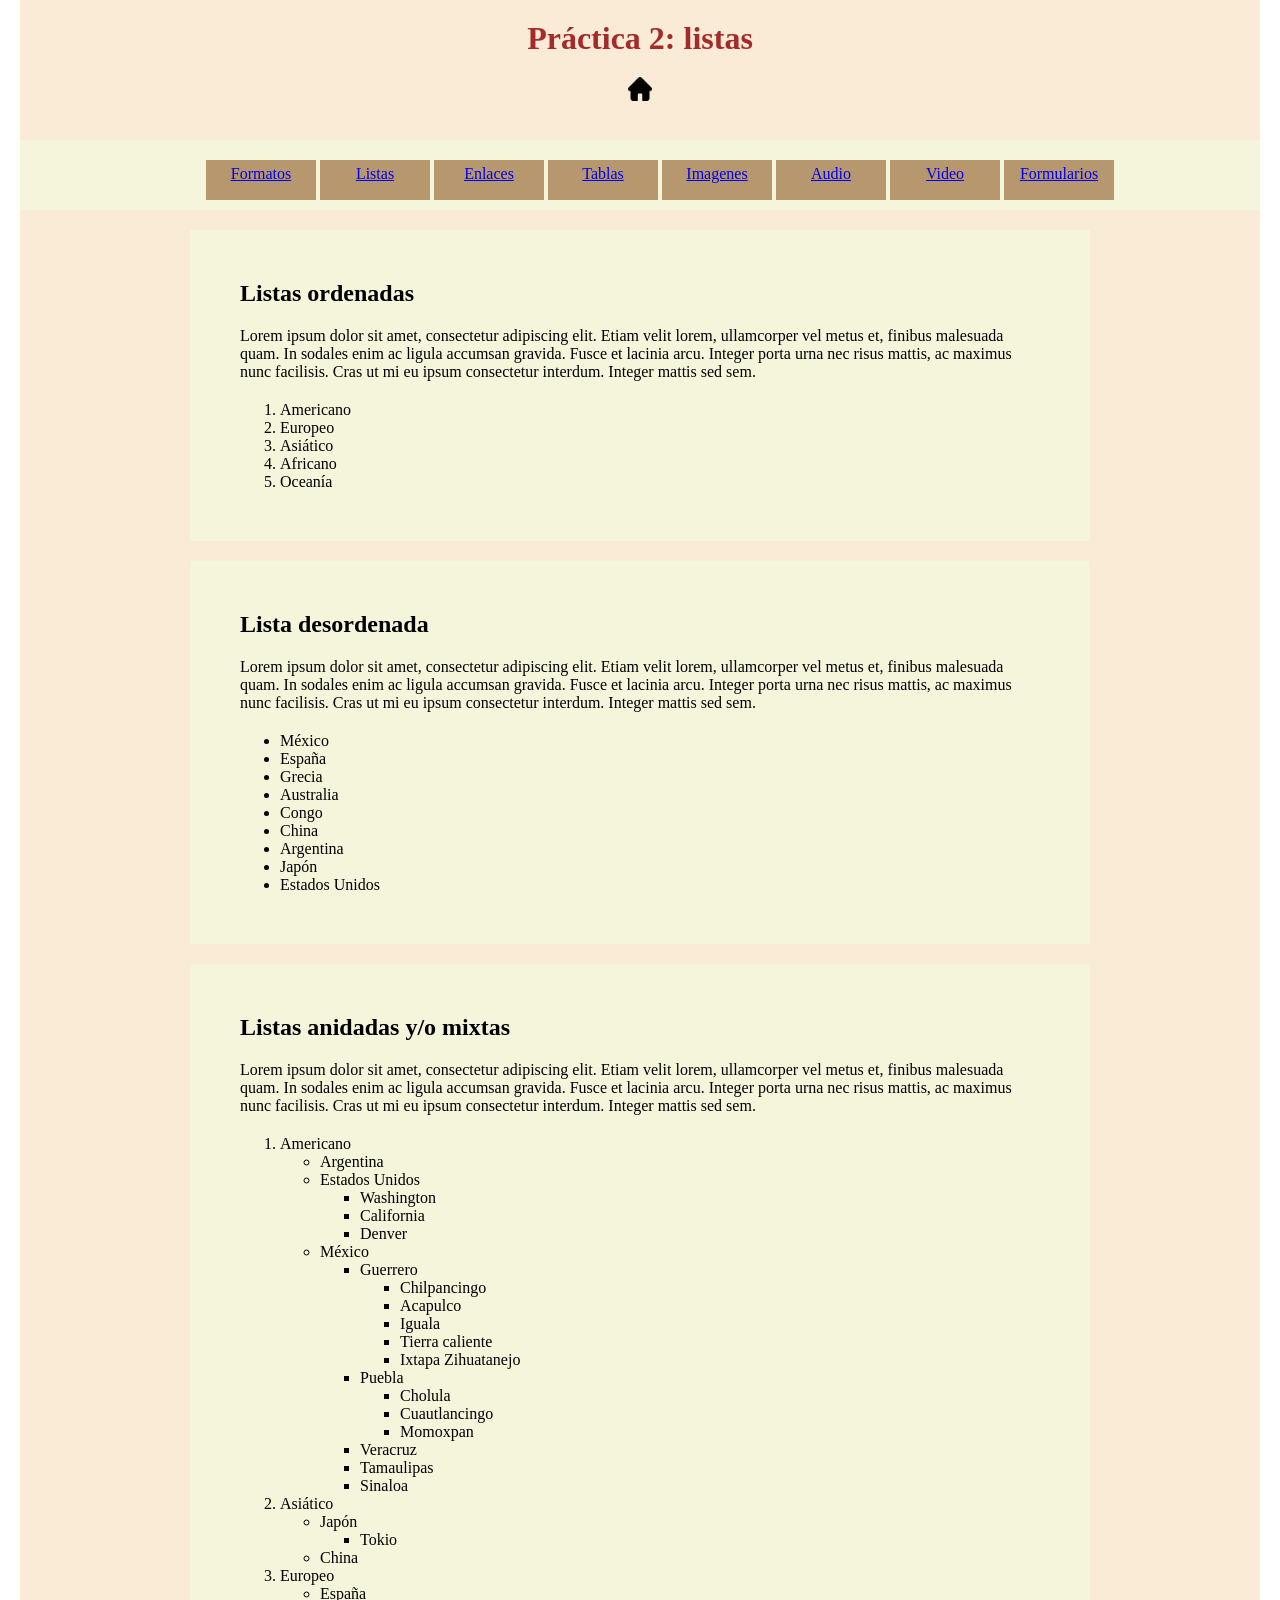
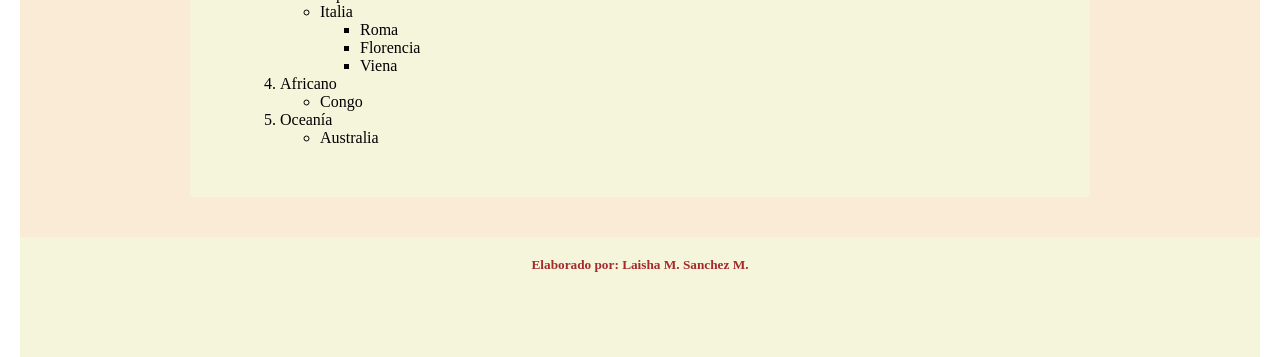
<file: html/listas.html>
<!DOCTYPE html>
<html lang="en">
    <head>
        <meta charset="UTF-8" />
        <title>Práctica 2 Listas</title>
        <style type="text/css">
            *{
                margin: 0;
            }
            header, nav, main, footer{
                 margin-left: auto;
                margin-right: auto;
                margin-bottom: 0;
                margin-top: 0;
            }
            header{
                width: 1200px;
                height: 100px;
                background-color: antiquewhite;
                padding: 20px;
                color: brown;
                text-align: center;
            }
            nav{
                width: 1200px;
                height: 30px;
                background-color: beige;
                padding: 20px;
            }
            main{
                width: 1200px;
                height: auto;
                background-color: antiquewhite;
                padding: 20px;
            }
            footer{
                width: 1200px;
                height: 80px;
                background-color: beige;
                padding: 20px;
                color: brown;
                text-align: center;
            }
            section{
                width: 800px;
                height: auto;
                background-color: beige;
                margin-bottom: 20px;
                padding: 50px;
            }
            main section{
                margin-left: auto;
                margin-right: auto;
            }
            main section h2{
                padding-bottom: 20px;
            }
            main section p{
                padding-bottom: 20px;
            }
            nav ul{
              text-align: center;
            }
            nav ul li{
                background-color: #b7976d;
                width: 100px;
                height: 30px;
                margin-bottom: 10px;
                list-style-type: none;
                display: inline-block;
                color: aliceblue;
                padding: 5px;
                text-align: center;
            }
             header img{
                width: 24px;
                height: auto;
                margin: 20px;
            }
        </style>
    </head>
    <body> 
        <header>
            <h1>Práctica 2: listas</h1>
            <a href="../index.html"><img class="header-img" src="../imagenes/casa.png"> </a> 
        </header>
        <nav>
            <ul>
                <li><a href="../html/practica_uno.html">Formatos</a> </li>
                <li><a href="../html/listas.html">Listas</a> </li>
                <li><a href="../html/enlaces.html">Enlaces</a> </li>
                <li><a href="../html/tablas.html">Tablas</a> </li>
                <li><a href="../html/imagenes.html">Imagenes</a> </li>
                <li><a href="../html/audios.html">Audio</a> </li>
                <li><a href="../html/videos.html">Video</a> </li>
                <li><a href="../html/formularios.html">Formularios</a> </li>
            </ul>
        </nav>
        <main>
            <section>
                <h2>Listas ordenadas</h2>
                <p>Lorem ipsum dolor sit amet, consectetur adipiscing elit. Etiam velit lorem, ullamcorper vel metus
                    et, finibus malesuada quam. In sodales enim ac ligula accumsan gravida. Fusce et lacinia arcu.
                    Integer porta urna nec risus mattis, ac maximus nunc facilisis. Cras ut mi eu ipsum consectetur 
                    interdum. Integer mattis sed sem.</p>
                <ol>
                    <li>Americano</li>
                    <li>Europeo</li>
                    <li>Asiático</li>
                    <li>Africano</li>
                    <li>Oceanía</li>
                </ol>
            </section>
            <section>
                <h2>Lista desordenada</h2>
                <p>Lorem ipsum dolor sit amet, consectetur adipiscing elit. Etiam velit lorem, ullamcorper vel metus 
                    et, finibus malesuada quam. In sodales enim ac ligula accumsan gravida. Fusce et lacinia arcu.
                    Integer porta urna nec risus mattis, ac maximus nunc facilisis. Cras ut mi eu ipsum consectetur 
                    interdum. Integer mattis sed sem.</p>
                <ul>
                    <li>México</li>
                    <li>España</li>
                    <li>Grecia</li>
                    <li>Australia</li>
                    <li>Congo</li>
                    <li>China</li>
                    <li>Argentina</li>
                    <li>Japón</li>
                    <li>Estados Unidos</li>
                </ul>
            </section>
            <section>
                <h2>Listas anidadas y/o mixtas</h2>
                <p>Lorem ipsum dolor sit amet, consectetur adipiscing elit. Etiam velit lorem, ullamcorper vel metus 
                    et, finibus malesuada quam. In sodales enim ac ligula accumsan gravida. Fusce et lacinia arcu.
                    Integer porta urna nec risus mattis, ac maximus nunc facilisis. Cras ut mi eu ipsum consectetur 
                    interdum. Integer mattis sed sem.</p>
                <ol>
                    <li>Americano
                        <ul>
                            <li>Argentina</li>
                            <li>Estados Unidos
                                <ul>
                                    <li>Washington</li>
                                    <li>California</li>
                                    <li>Denver</li>
                                </ul>
                            </li>
                            <li>México
                                <ul>
                                    <li>Guerrero
                                        <ul>
                                            <li>Chilpancingo</li>
                                            <li>Acapulco</li>
                                            <li>Iguala</li>
                                            <li>Tierra caliente</li>
                                            <li>Ixtapa Zihuatanejo</li>
                                        </ul>
                                    </li>
                                    <li>Puebla
                                        <ul>
                                            <li>Cholula</li>
                                            <li>Cuautlancingo</li>
                                            <li>Momoxpan</li>
                                        </ul>
                                    </li>
                                    <li>Veracruz</li>
                                    <li>Tamaulipas</li>
                                    <li>Sinaloa</li>
                                </ul>
                            </li>
                        </ul>
                    </li>
                    <li>Asiático
                        <ul>
                            <li>Japón
                                <ul>
                                    <li>Tokio</li>
                                </ul>
                            </li>
                            <li>China</li>
                        </ul>
                    </li>
                    <li>Europeo
                        <ul>
                            <li>España</li>
                            <li>Italia
                                <ul>
                                    <li>Roma</li>
                                    <li>Florencia</li>
                                    <li>Viena</li>
                                </ul>
                            </li>
                        </ul>
                    </li>
                    <li>Africano
                        <ul>
                            <li>Congo</li>
                        </ul>
                    </li>
                    <li>Oceanía
                        <ul>
                            <li>Australia</li>
                        </ul>
                    </li>
                </ol>
            </section>
        </main>
        <footer>
            <h5>Elaborado por: Laisha M. Sanchez M.</h5>
        </footer>
    </body>
</html>
</file>
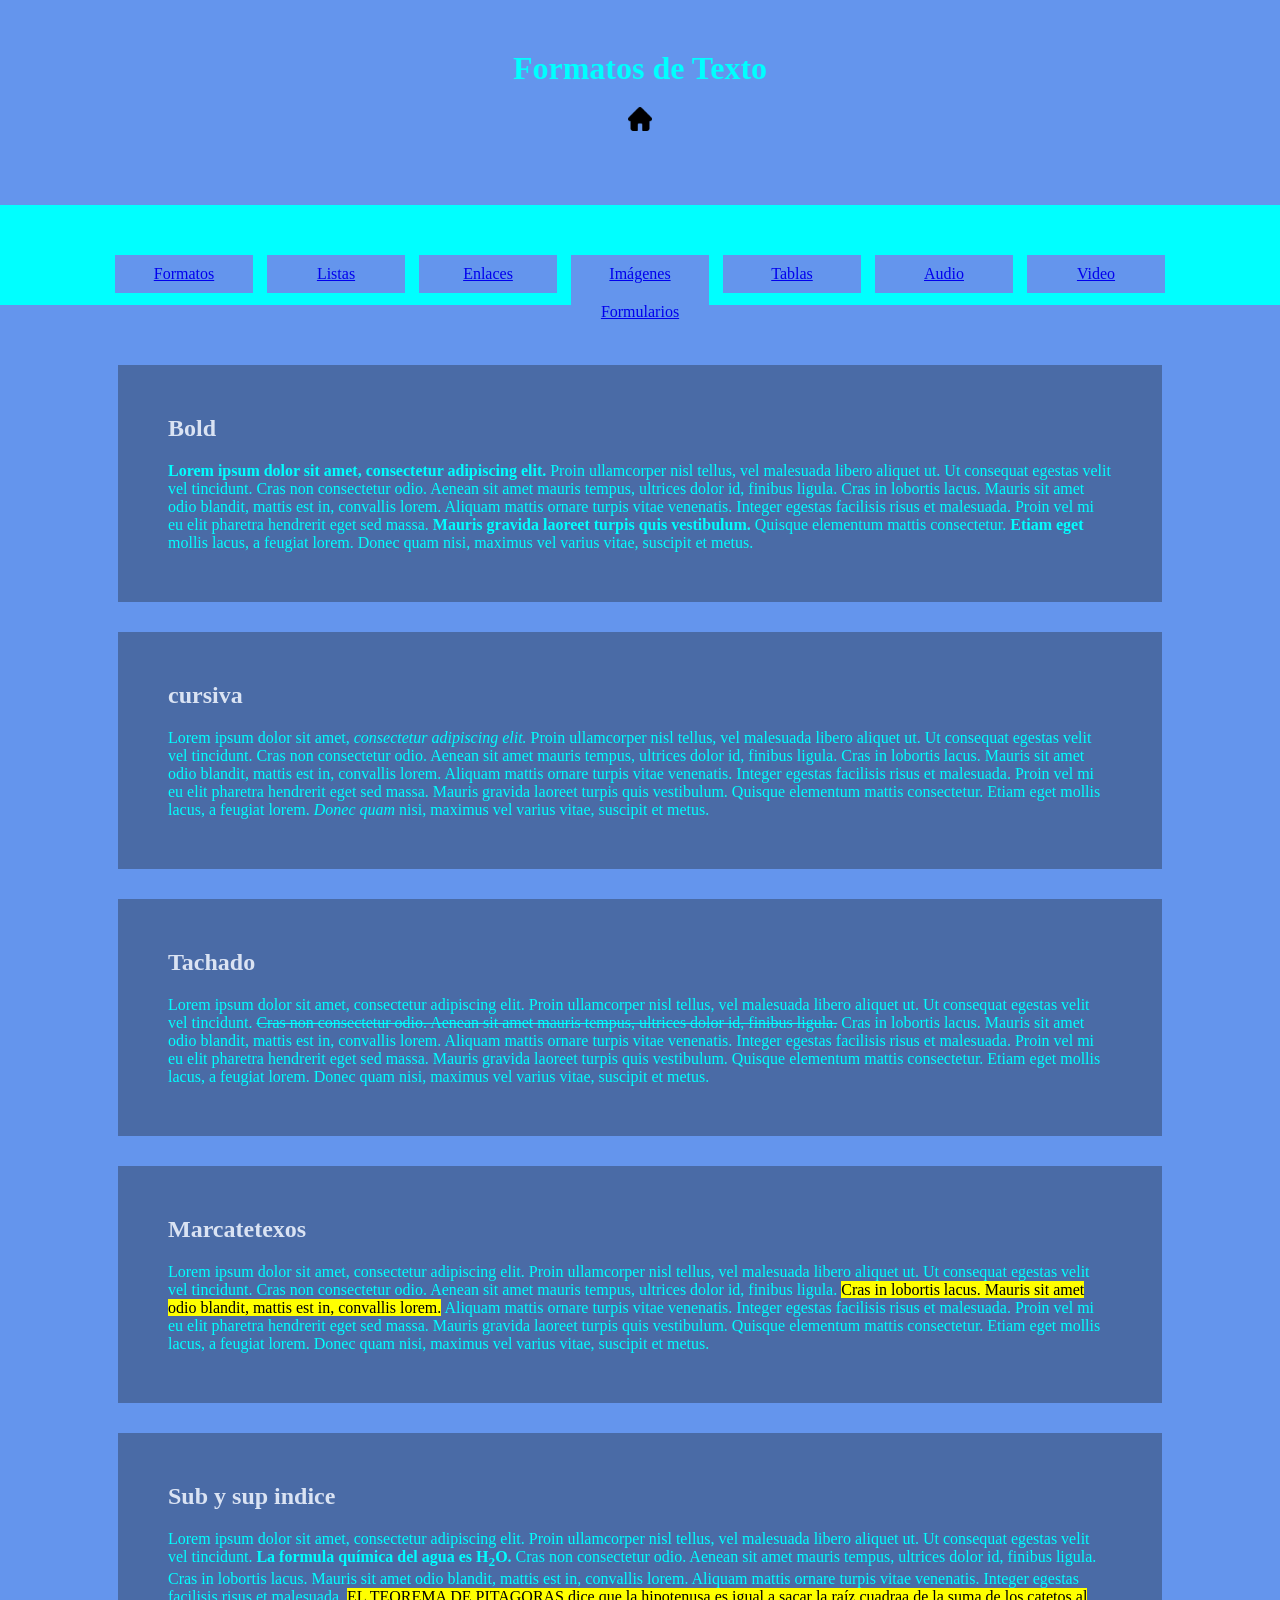
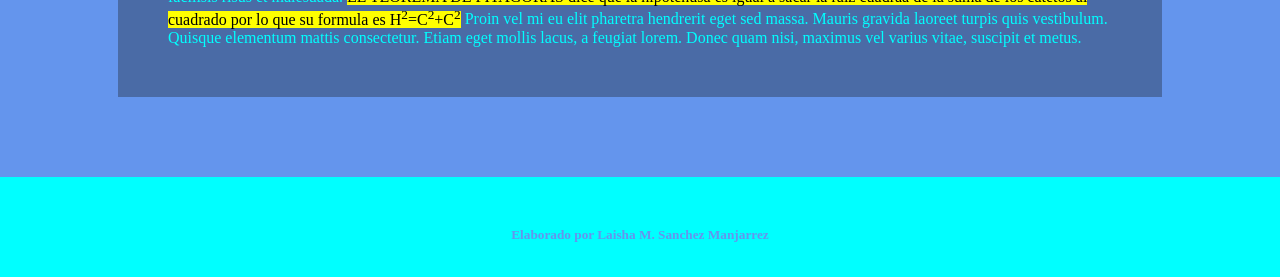
<file: html/practica_uno.html>
<!DOCTYPE html>
<html lang="en">
    <head>
        <meta charset="UTF-8" />
        <title>F.d.T</title>
        <link rel="stylesheet" href="../css/styless.css" type="text/css">
        <style type="text/css">
             header img{
                width: 24px;
                height: auto;
                margin: 20px;
            }
        </style>
    </head>
    <body>  
        <header>
            <h1>Formatos de Texto</h1>
            <a href="../index.html"><img class="header-img" src="../imagenes/casa.png"> </a> 
        </header>
        <nav><!--agregar menu del sitio web-->
            <ul>
                <li><a href="../html/practica_uno.html">Formatos</a></li>
                <li><a href="../html/listas.html">Listas</a></li>
                <li><a href="../html/enlaces.html">Enlaces</a></li>
                <li><a href="../html/imagenes.html">Imágenes</a></li>
                <li><a href="../html/tablas.html">Tablas</a></li>
                <li><a href="../html/audios.html">Audio</a></li>
                <li><a href="../html/videos.html">Video</a></li>
                <li><a href="../html/formularios.html">Formularios</a></li>
            </ul>
        </nav>
        <main> 
            <section>
                <h2>Bold</h2>
                <p><b>Lorem ipsum dolor sit amet, consectetur adipiscing elit.</b> Proin ullamcorper nisl tellus, vel malesuada libero aliquet ut.
                    Ut consequat egestas velit vel tincidunt. Cras non consectetur odio. Aenean sit amet mauris tempus, ultrices dolor id, finibus
                    ligula. Cras in lobortis lacus. Mauris sit amet odio blandit, mattis est in, convallis lorem. Aliquam mattis ornare turpis vitae
                    venenatis. Integer egestas facilisis risus et malesuada. Proin vel mi eu elit pharetra hendrerit eget sed massa.

<b>Mauris gravida laoreet turpis quis vestibulum.</b> Quisque elementum mattis consectetur. <b>Etiam eget</b> mollis lacus, a feugiat lorem. Donec quam
                    nisi, maximus vel varius vitae, suscipit et metus.</p>
            </section>
            <section>
                <h2>cursiva</h2>
                <p>Lorem ipsum dolor sit amet, <i>consectetur adipiscing elit.</i> Proin ullamcorper nisl tellus, vel malesuada libero aliquet ut.
                    Ut consequat egestas velit vel tincidunt. Cras non consectetur odio. Aenean sit amet mauris tempus, ultrices dolor id, finibus
                    ligula. Cras in lobortis lacus. Mauris sit amet odio blandit, mattis est in, convallis lorem. Aliquam mattis ornare turpis vitae
                    venenatis. Integer egestas facilisis risus et malesuada. Proin vel mi eu elit pharetra hendrerit eget sed massa.

Mauris gravida laoreet turpis quis vestibulum. Quisque elementum mattis consectetur. Etiam eget mollis lacus, a feugiat lorem. <i>Donec quam</i> nisi,
                    maximus vel varius vitae, suscipit et metus.</p>
            </section>
            <section>
                <h2>Tachado</h2>
                <p>Lorem ipsum dolor sit amet, consectetur adipiscing elit. Proin ullamcorper nisl tellus, vel malesuada libero aliquet ut.
                    Ut consequat egestas velit vel tincidunt. <del>Cras non consectetur odio. Aenean sit amet mauris tempus, ultrices dolor id,
                    finibus ligula.</del> Cras in lobortis lacus. Mauris sit amet odio blandit, mattis est in, convallis lorem. Aliquam mattis ornare
                    turpis vitae venenatis. Integer egestas facilisis risus et malesuada. Proin vel mi eu elit pharetra hendrerit eget sed massa.

Mauris gravida laoreet turpis quis vestibulum. Quisque elementum mattis consectetur. Etiam eget mollis lacus, a feugiat lorem. Donec quam nisi,
                    maximus vel varius vitae, suscipit et metus.</p>
            </section>
            <section>
                <h2>Marcatetexos</h2>
                <p>Lorem ipsum dolor sit amet, consectetur adipiscing elit. Proin ullamcorper nisl tellus, vel malesuada libero aliquet ut.
                    Ut consequat egestas velit vel tincidunt. Cras non consectetur odio. Aenean sit amet mauris tempus, ultrices dolor id,
                    finibus ligula. <mark>Cras in lobortis lacus. Mauris sit amet odio blandit, mattis est in, convallis lorem.</mark> Aliquam mattis ornare
                    turpis vitae venenatis. Integer egestas facilisis risus et malesuada. Proin vel mi eu elit pharetra hendrerit eget sed massa.

Mauris gravida laoreet turpis quis vestibulum. Quisque elementum mattis consectetur. Etiam eget mollis lacus, a feugiat lorem. Donec quam nisi,
                    maximus vel varius vitae, suscipit et metus.</p>
            </section>
            <section>
                <h2>Sub y sup indice</h2>
                <p>Lorem ipsum dolor sit amet, consectetur adipiscing elit. Proin ullamcorper nisl tellus, vel malesuada libero aliquet ut.
                    Ut consequat egestas velit vel tincidunt. <b>La formula química del agua es H<sub>2</sub>O.</b> Cras non consectetur odio. Aenean
                    sit amet mauris tempus, ultrices dolor id, 
                    finibus ligula. Cras in lobortis lacus. Mauris sit amet odio blandit, mattis est in, convallis lorem. Aliquam mattis ornare
                    turpis vitae venenatis. Integer egestas facilisis risus et malesuada. <mark>EL TEOREMA DE PITAGORAS dice que la hipotenusa es igual
                    a sacar la raíz cuadraa de la suma de los catetos al cuadrado por lo que su formula es H<sup>2</sup>=C<sup>2</sup>+C<sup>2</sup></mark>
                    Proin vel mi eu elit pharetra hendrerit eget sed massa.

Mauris gravida laoreet turpis quis vestibulum. Quisque elementum mattis consectetur. Etiam eget mollis lacus, a feugiat lorem. Donec quam nisi,
                    maximus vel varius vitae, suscipit et metus.</p>
            </section>
        </main>
        <footer>
            <h5>Elaborado por Laisha M. Sanchez Manjarrez</h5>
        </footer>
    </body>
</html>
</file>
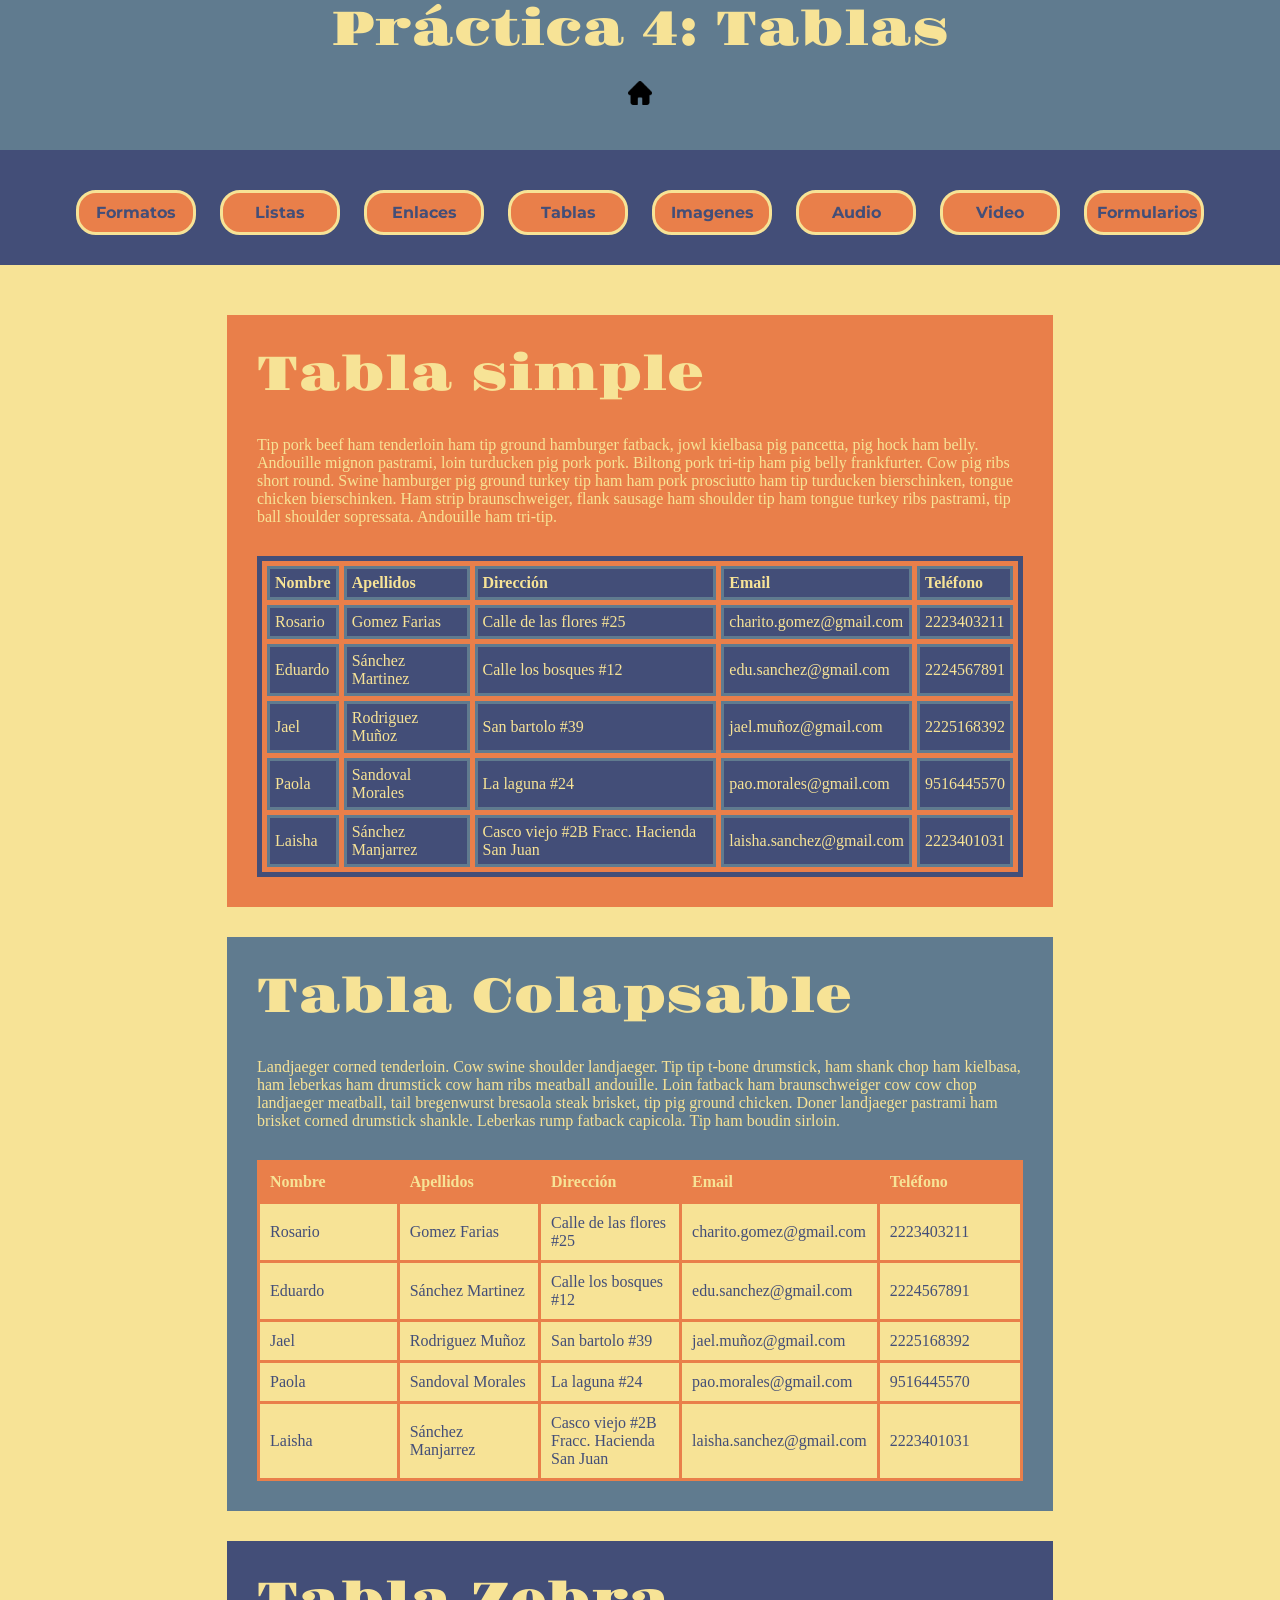
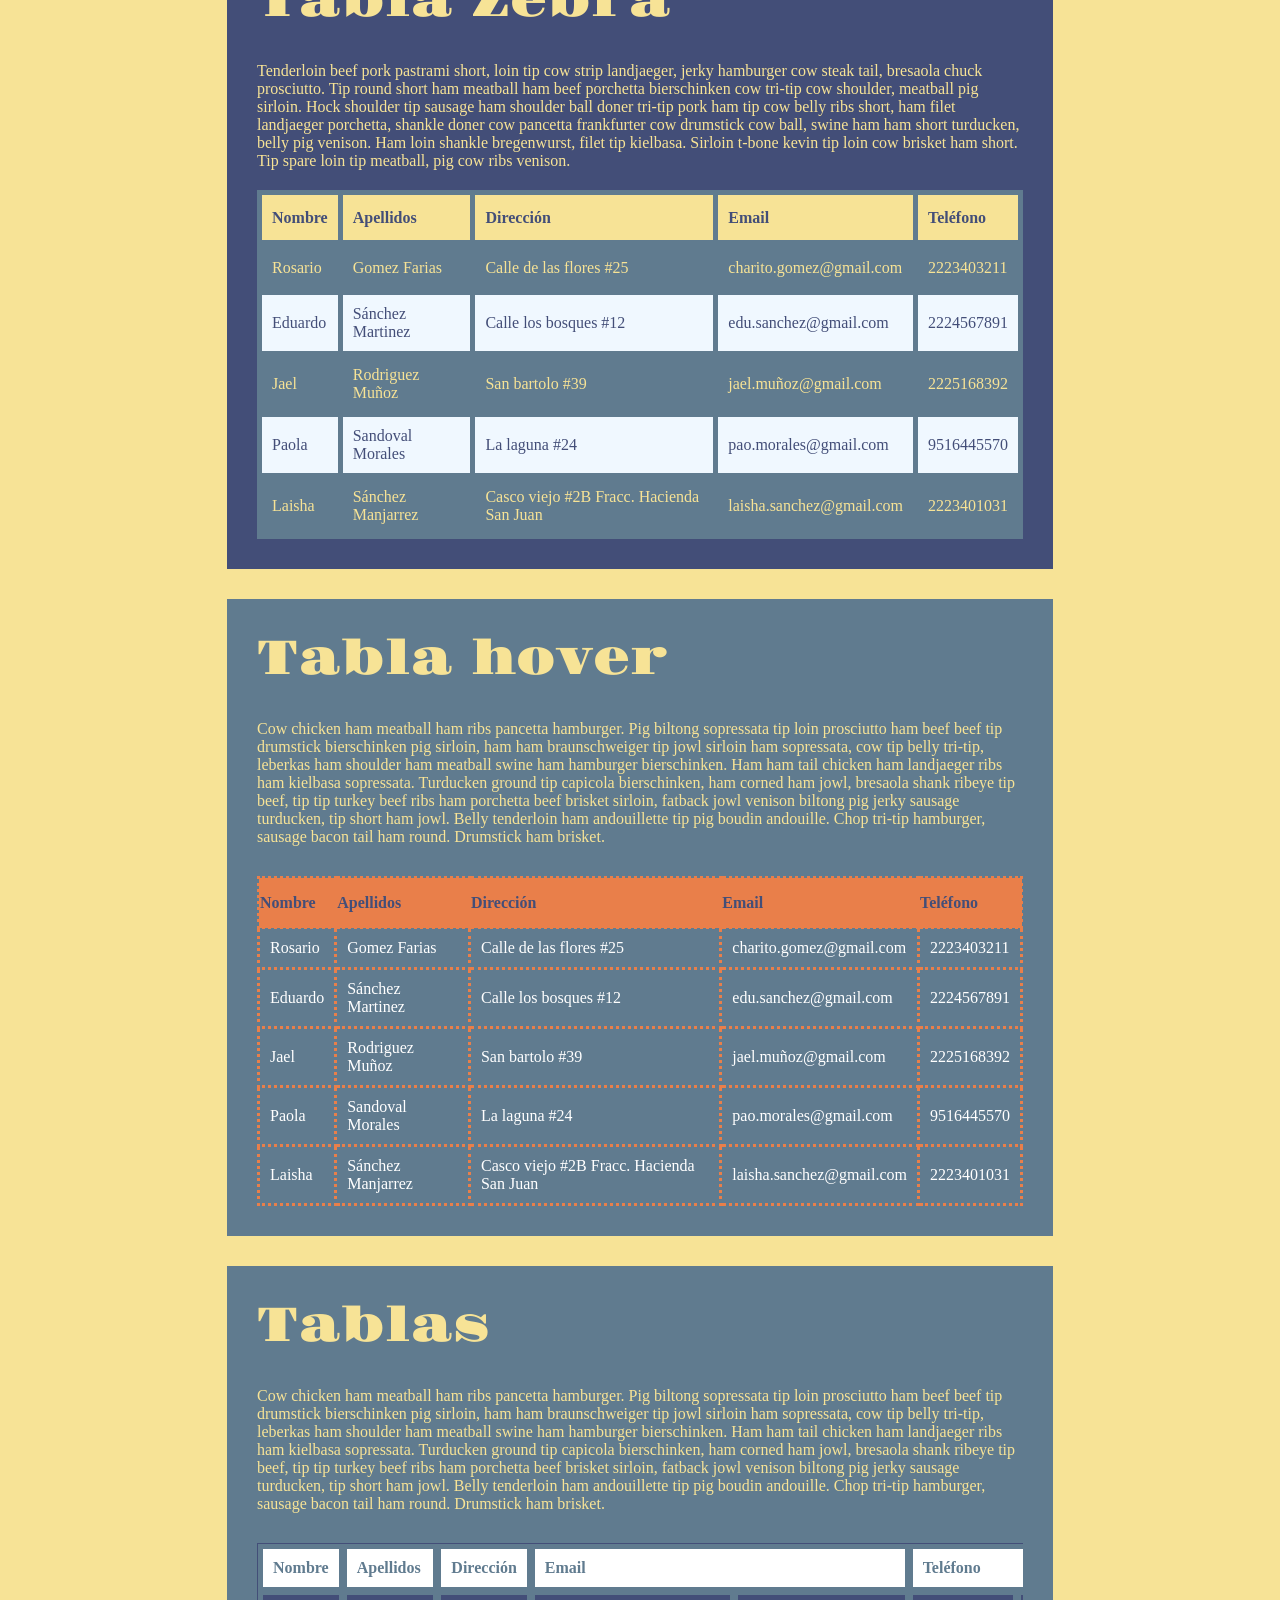
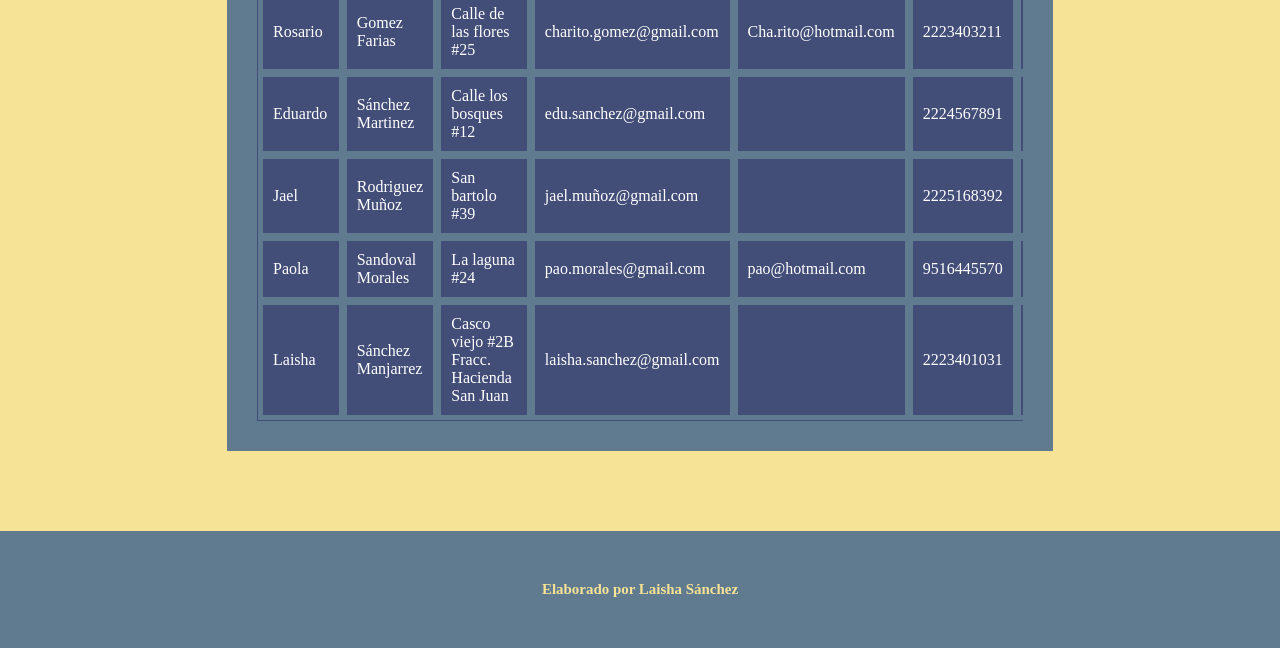
<file: html/tablas.html>
<!DOCTYPE html>
<html lang="en">
    <head>
        <meta charset="UTF-8" />
        <title>Práctica 4: Tablas</title>
        <link rel="stylesheet" href="../css/new-style.css" type="text/css">
    </head>
    <body>
        <header>
        	<h1>Práctica 4: Tablas</h1>
            <a href="../index.html"><img class="header-img" src="../imagenes/casa.png"> </a> 
        </header>
        <nav>
            <!--(header>h1)+(nav>ul>(li*8))+(main>(section>h2+p)*4)+footer>h5-->
        	<ul>
        		<li><a href="../html/practica_uno.html">Formatos</a></li>
        		<li><a href="../html/listas.html">Listas</a></li>
        		<li><a href="../html/enlaces.html">Enlaces</a></li>
        		<li><a href="../html/tablas.html">Tablas</a></li>
        		<li><a href="../html/imagenes.html">Imagenes</a></li>
        		<li><a href="../html/audios.html">Audio</a></li>
        		<li><a href="../html/videos.html">Video</a></li>
        		<li><a href="../html/formularios.html">Formularios</a></li>
        	</ul>
        </nav>
        <main>
            
        	<section class="box-claro" id="seccion_tab_simple">
        		<h2>Tabla simple</h2>
                <p> Tip pork beef ham tenderloin ham tip ground 
                    hamburger fatback, jowl kielbasa pig pancetta, pig 
                    hock ham belly. Andouille mignon pastrami, loin 
                    turducken pig pork pork. Biltong pork tri-tip ham 
                    pig belly frankfurter. Cow pig ribs short round. 
                    Swine hamburger pig ground turkey tip ham ham pork 
                    prosciutto ham tip turducken bierschinken, tongue 
                    chicken bierschinken. Ham strip braunschweiger, 
                    flank sausage ham shoulder tip ham tongue turkey 
                    ribs pastrami, tip ball shoulder sopressata. 
                    Andouille ham tri-tip. </p>
                <table id="simple">
                    <thead>
                        <tr>
                            <th>Nombre</th>
                            <th>Apellidos</th>
                            <th>Dirección</th>
                            <th>Email</th>
                            <th>Teléfono</th>
                        </tr>
                    </thead>
                    <tbody>
                         <!--(tr>(td*5))*5 emmet que hace 5 filas con 5 columnas-->
                        <tr>
                        	<td>Rosario</td>
                        	<td>Gomez Farias</td>
                        	<td>Calle de las flores #25</td>
                        	<td>charito.gomez@gmail.com</td>
                        	<td>2223403211</td>
                        </tr>
                        <tr>
                        	<td>Eduardo</td>
                        	<td>Sánchez Martinez</td>
                        	<td>Calle los bosques #12</td>
                        	<td>edu.sanchez@gmail.com</td>
                        	<td>2224567891</td>
                        </tr>
                        <tr>
                        	<td>Jael</td>
                        	<td>Rodriguez Muñoz</td>
                        	<td>San bartolo #39</td>
                        	<td>jael.muñoz@gmail.com</td>
                        	<td>2225168392</td>
                        </tr>
                        <tr>
                        	<td>Paola</td>
                        	<td>Sandoval Morales</td>
                        	<td>La laguna #24</td>
                        	<td>pao.morales@gmail.com</td>
                        	<td>9516445570</td>
                        </tr>
                        <tr>
                        	<td>Laisha</td>
                        	<td>Sánchez Manjarrez</td>
                        	<td>Casco viejo #2B Fracc. Hacienda San Juan</td>
                        	<td>laisha.sanchez@gmail.com</td>
                        	<td>2223401031</td>
                        </tr>
                    </tbody>
                    <tfoot>
                        
                    </tfoot>
                </table>
        	</section>
        	<section>
        		<h2>Tabla Colapsable</h2>
                <p>Landjaeger corned tenderloin. Cow swine shoulder 
                    landjaeger. Tip tip t-bone drumstick, ham shank 
                    chop ham kielbasa, ham leberkas ham drumstick cow 
                    ham ribs meatball andouille. Loin fatback ham 
                    braunschweiger cow cow chop landjaeger meatball, 
                    tail bregenwurst bresaola steak brisket, tip pig 
                    ground chicken. Doner landjaeger pastrami ham 
                    brisket corned drumstick shankle. Leberkas rump 
                    fatback capicola. Tip ham boudin sirloin.</p>
                <div class="desbordamiento">
                    <table id="tab2">
                    <thead>
                        <tr>
                            <th>Nombre</th>
                            <th>Apellidos</th>
                            <th>Dirección</th>
                            <th>Email</th>
                            <th>Teléfono</th>
                        </tr>
                    </thead>
                    <tbody>
                         <!--(tr>(td*5))*5 emmet que hace 5 filas con 5 columnas-->
                        <tr>
                        	<td>Rosario</td>
                        	<td>Gomez Farias</td>
                        	<td>Calle de las flores #25</td>
                        	<td>charito.gomez@gmail.com</td>
                        	<td>2223403211</td>
                        </tr>
                        <tr>
                        	<td>Eduardo</td>
                        	<td>Sánchez Martinez</td>
                        	<td>Calle los bosques #12</td>
                        	<td>edu.sanchez@gmail.com</td>
                        	<td>2224567891</td>
                        </tr>
                        <tr>
                        	<td>Jael</td>
                        	<td>Rodriguez Muñoz</td>
                        	<td>San bartolo #39</td>
                        	<td>jael.muñoz@gmail.com</td>
                        	<td>2225168392</td>
                        </tr>
                        <tr>
                        	<td>Paola</td>
                        	<td>Sandoval Morales</td>
                        	<td>La laguna #24</td>
                        	<td>pao.morales@gmail.com</td>
                        	<td>9516445570</td>
                        </tr>
                        <tr>
                        	<td>Laisha</td>
                        	<td>Sánchez Manjarrez</td>
                        	<td>Casco viejo #2B Fracc. Hacienda San Juan</td>
                        	<td>laisha.sanchez@gmail.com</td>
                        	<td>2223401031</td>
                        </tr>
                    </tbody>
                    <tfoot>
                        
                    </tfoot>
                </table>
                </div>
        	</section>
        	<section class="box-oscuro">
        		<h2>Tabla Zebra</h2>
                <p>Tenderloin beef pork pastrami short, loin tip cow 
                    strip landjaeger, jerky hamburger cow steak tail, 
                    bresaola chuck prosciutto. Tip round short ham 
                    meatball ham beef porchetta bierschinken cow 
                    tri-tip cow shoulder, meatball pig sirloin. Hock 
                    shoulder tip sausage ham shoulder ball doner 
                    tri-tip pork ham tip cow belly ribs short, ham 
                    filet landjaeger porchetta, shankle doner cow 
                    pancetta frankfurter cow drumstick cow ball, swine 
                    ham ham short turducken, belly pig venison. Ham 
                    loin shankle bregenwurst, filet tip kielbasa. 
                    Sirloin t-bone kevin tip loin cow brisket ham 
                    short. Tip spare loin tip meatball, pig cow ribs 
                    venison.</p>
                <div class="desbordamiento">
                    <table id="tab3">
                    <thead>
                        <tr>
                            <th>Nombre</th>
                            <th>Apellidos</th>
                            <th>Dirección</th>
                            <th>Email</th>
                            <th>Teléfono</th>
                        </tr>
                    </thead>
                    <tbody>
                         <!--(tr>(td*5))*5 emmet que hace 5 filas con 5 columnas-->
                        <tr>
                        	<td>Rosario</td>
                        	<td>Gomez Farias</td>
                        	<td>Calle de las flores #25</td>
                        	<td>charito.gomez@gmail.com</td>
                        	<td>2223403211</td>
                        </tr>
                        <tr>
                        	<td>Eduardo</td>
                        	<td>Sánchez Martinez</td>
                        	<td>Calle los bosques #12</td>
                        	<td>edu.sanchez@gmail.com</td>
                        	<td>2224567891</td>
                        </tr>
                        <tr>
                        	<td>Jael</td>
                        	<td>Rodriguez Muñoz</td>
                        	<td>San bartolo #39</td>
                        	<td>jael.muñoz@gmail.com</td>
                        	<td>2225168392</td>
                        </tr>
                        <tr>
                        	<td>Paola</td>
                        	<td>Sandoval Morales</td>
                        	<td>La laguna #24</td>
                        	<td>pao.morales@gmail.com</td>
                        	<td>9516445570</td>
                        </tr>
                        <tr>
                        	<td>Laisha</td>
                        	<td>Sánchez Manjarrez</td>
                        	<td>Casco viejo #2B Fracc. Hacienda San Juan</td>
                        	<td>laisha.sanchez@gmail.com</td>
                        	<td>2223401031</td>
                        </tr>
                    </tbody>
                    <tfoot>
                        
                    </tfoot>
                </table>
                </div>
                
        	</section>
        	<section>
        		<h2>Tabla hover</h2>
                <p>Cow chicken ham meatball ham ribs pancetta 
                    hamburger. Pig biltong sopressata tip loin 
                    prosciutto ham beef beef tip drumstick 
                    bierschinken pig sirloin, ham ham braunschweiger 
                    tip jowl sirloin ham sopressata, cow tip belly 
                    tri-tip, leberkas ham shoulder ham meatball swine 
                    ham hamburger bierschinken. Ham ham tail chicken 
                    ham landjaeger ribs ham kielbasa sopressata. 
                    Turducken ground tip capicola bierschinken, ham 
                    corned ham jowl, bresaola shank ribeye tip beef, 
                    tip tip turkey beef ribs ham porchetta beef 
                    brisket sirloin, fatback jowl venison biltong pig 
                    jerky sausage turducken, tip short ham jowl. Belly 
                    tenderloin ham andouillette tip pig boudin 
                    andouille. Chop tri-tip hamburger, sausage bacon 
                    tail ham round. Drumstick ham brisket.</p>
                <div class="desbordamiento">
                    <table id="tab4">
                    <thead>
                        <tr>
                            <th>Nombre</th>
                            <th>Apellidos</th>
                            <th>Dirección</th>
                            <th>Email</th>
                            <th>Teléfono</th>
                        </tr>
                    </thead>
                    <tbody>
                         <!--(tr>(td*5))*5 emmet que hace 5 filas con 5 columnas-->
                        <tr>
                        	<td>Rosario</td>
                        	<td>Gomez Farias</td>
                        	<td>Calle de las flores #25</td>
                        	<td>charito.gomez@gmail.com</td>
                        	<td>2223403211</td>
                        </tr>
                        <tr>
                        	<td>Eduardo</td>
                        	<td>Sánchez Martinez</td>
                        	<td>Calle los bosques #12</td>
                        	<td>edu.sanchez@gmail.com</td>
                        	<td>2224567891</td>
                        </tr>
                        <tr>
                        	<td>Jael</td>
                        	<td>Rodriguez Muñoz</td>
                        	<td>San bartolo #39</td>
                        	<td>jael.muñoz@gmail.com</td>
                        	<td>2225168392</td>
                        </tr>
                        <tr>
                        	<td>Paola</td>
                        	<td>Sandoval Morales</td>
                        	<td>La laguna #24</td>
                        	<td>pao.morales@gmail.com</td>
                        	<td>9516445570</td>
                        </tr>
                        <tr>
                        	<td>Laisha</td>
                        	<td>Sánchez Manjarrez</td>
                        	<td>Casco viejo #2B Fracc. Hacienda San Juan</td>
                        	<td>laisha.sanchez@gmail.com</td>
                        	<td>2223401031</td>
                        </tr>
                    </tbody>
                    <tfoot>
                        
                    </tfoot>
                </table>
                </div>
        	</section>
            	<section>
        		<h2>Tablas</h2>
                <p>Cow chicken ham meatball ham ribs pancetta 
                    hamburger. Pig biltong sopressata tip loin 
                    prosciutto ham beef beef tip drumstick 
                    bierschinken pig sirloin, ham ham braunschweiger 
                    tip jowl sirloin ham sopressata, cow tip belly 
                    tri-tip, leberkas ham shoulder ham meatball swine 
                    ham hamburger bierschinken. Ham ham tail chicken 
                    ham landjaeger ribs ham kielbasa sopressata. 
                    Turducken ground tip capicola bierschinken, ham 
                    corned ham jowl, bresaola shank ribeye tip beef, 
                    tip tip turkey beef ribs ham porchetta beef 
                    brisket sirloin, fatback jowl venison biltong pig 
                    jerky sausage turducken, tip short ham jowl. Belly 
                    tenderloin ham andouillette tip pig boudin 
                    andouille. Chop tri-tip hamburger, sausage bacon 
                    tail ham round. Drumstick ham brisket.</p>
                <div class="desbordamiento">
                    <table class="tab5">
                    <thead>
                        <tr>
                            <th>Nombre</th>
                            <th>Apellidos</th>
                            <th>Dirección</th>
                            <th colspan="2">Email</th>
                            <th colspan="2">Teléfono</th>
                        </tr>
                    </thead>
                    <tbody>
                         <!--(tr>(td*5))*5 emmet que hace 5 filas con 5 columnas-->
                        <tr>
                        	<td>Rosario</td>
                        	<td>Gomez Farias</td>
                        	<td>Calle de las flores #25</td>
                        	<td>charito.gomez@gmail.com</td>
                            <td>Cha.rito@hotmail.com</td>
                        	<td>2223403211</td>
                            <td>7979999</td>
                        </tr>
                        <tr>
                        	<td>Eduardo</td>
                        	<td>Sánchez Martinez</td>
                        	<td>Calle los bosques #12</td>
                        	<td>edu.sanchez@gmail.com</td>
                            <td></td>
                        	<td>2224567891</td>
                            <td></td>
                        </tr>
                        <tr>
                        	<td>Jael</td>
                        	<td>Rodriguez Muñoz</td>
                        	<td>San bartolo #39</td>
                        	<td>jael.muñoz@gmail.com</td>
                            <td></td>
                        	<td>2225168392</td>
                            <td></td>
                        </tr>
                        <tr>
                        	<td>Paola</td>
                        	<td>Sandoval Morales</td>
                        	<td>La laguna #24</td>
                        	<td>pao.morales@gmail.com</td>
                            <td>pao@hotmail.com</td>
                        	<td>9516445570</td>
                            <td></td>
                        </tr>
                        <tr>
                        	<td>Laisha</td>
                        	<td>Sánchez Manjarrez</td>
                        	<td>Casco viejo #2B Fracc. Hacienda San Juan</td>
                        	<td>laisha.sanchez@gmail.com</td>
                            <td></td>
                        	<td>2223401031</td>
                            <td>12446885</td>
                        </tr>
                    </tbody>
                    <tfoot>
                        
                    </tfoot>
                </table>
                </div>
        	</section>
        </main>
        <footer>
        	<h5>Elaborado por Laisha Sánchez</h5>
        </footer>
    </body>
</html>
</file>
<file: css/new-style.css>
@import url('https://fonts.googleapis.com/css2?family=Montserrat:ital,wght@0,100..900;1,100..900&display=swap');
@import url('https://fonts.googleapis.com/css2?family=Gravitas+One&display=swap');
:root{
    --color-fondo: #F7E396;
    --color-secundario: #E97F4A;
    --color-de-acento: #607B8F;
    --color-texto: #434E78;
    --color-texto-titulos: #F7E396;
    
}
*{
    margin: 0;
    padding: 0;
    box-sizing: border-box;
}
body{
    background-color: var(--color-fondo);
}
header{
    background-color: var(--color-de-acento);
   color: var(--color-texto-titulos);
    height: 150px;
    text-align: center;
}
nav{
    text-align: center;
    background-color: var(--color-texto);
    height: auto;
    padding: 30px;
}
nav ul li{
    width: 120px;
    display: inline-block;
    background-color: var(--color-secundario);
    margin-top: 10px;
    text-align: center;
    padding: 10px;
    margin-left: 10px;
    margin-right: 10px;
    border-style: solid;
    border-width: 3px;
    border-color: var(--color-fondo);
    border-radius: 20px;
}
nav ul li a:link, nav ul li:visited{
    text-decoration: none;
    color: var(--color-texto);
    font-weight: bolder;
    font-family: "Montserrat", sans-serif;
}
main{
    padding: 50px;
    text-align: left;
}
main section{
    width: 70%;
    background-color: var(--color-de-acento);
    margin-bottom: 30px;
    margin-left: auto;
    margin-right: auto;
    padding: 30px;
    color: var(--color-fondo);
}
h1, h2{
    font-family: "Gravitas One", serif;
    font-size: 48px;
    font-style: bold;
    font-weight: 100;
}
main section h2{
    margin-bottom: 30px;
}
main sectio p{
    margin-top: 20px;
    margin-bottom: 20px;
    font-family: "Montserrat", sans-serif;
}
footer{
    background-color: var(--color-de-acento);
    color: var(--color-texto-titulos);
    padding: 50px;
    text-align: center;
    font-size: large;
}
.box-oscuro{
    background-color: var(--color-texto);
}
.box-claro{
    background-color: var(--color-secundario);
}
#seccion_tab_simple{
    overflow:auto;
}
#simple{
    width: 100%;
    border-style: solid;
    border-width: 5px;
    border-color: #434E78;
    border-collapse: separate;
    border-spacing: 5px;
    margin-top: 30px;
    margin-left: auto;
    margin-right: auto;
}
#simple th, #simple td{
    border-style: solid;
    border-width: 3px;
    border-color: #607B8F;
    padding: 5px;
    
}
#simple th, #simple td{
    background-color: #434E78;
}
#tab2, #tab2 th, #tab2 td{
    border-style: solid;
    border-width: 3px;
    border-color: #E97F4A;
    border-collapse: collapse;
}
#tab2{
    margin-top: 30px;
    margin-left: auto;
    margin-right: auto;
}
#tab2 th{
    background-color: #E97F4A;
}
#tab2 td{
    background-color:#F7E396;
    color:#434E78;
}
#tab2 td, #tab2 th{
    width: 150px;
    padding: 10px;
    
}
#tab3, #tab3 th, #tab3 td{
    border-style: solid;
    border-width: 5px;
    border-color: #F7E396;
    border-collapse: collapse;
    margin-top: 20px;
    margin-left:auto;
    margin-right: auto;
}
#tab3 th, #tab3 td{
    padding: 10px;
    height: 50px;
    border-color: #607B8F;
}
#tab3 th{
    background-color: #F7E396;
    color: #434E78;
    border-color: #607B8F;
}
#tab3 tbody tr:nth-child(even){
    background-color: aliceblue;
    color: #434E78;
}
#tab3 tbody tr:nth-child(odd){
    background-color: #607B8F;
    color: #F7E396;
}
.desbordamiento{
    overflow: auto;
}
#tab4{
    width: 100%;
    margin-left: auto;
    margin-right: auto;
    margin-top: 30px;
    border-collapse: collapse;
}
#tab4 th{
    background-color:#E97F4A;
    color: #434E78;
    height: 50px;
      border-color: #E97F4A;
     border-style: dotted;
        border-width: 3px;
}
#tab4 td{
    padding: 10px;
    border-style: dotted;
    border-width: 3px;
    border-color: #E97F4A;
    color: #ffffff;
}
#tab4 tbody tr:hover{
    background-color: #ffab80;
}

.tab5{
    border-width: thin;
    border-style: solid;
    border-color: #434E78;
    margin-left: auto;
    margin-right: auto;
    margin-top: 30px;
    width: 70%;
}
.tab5 th{
    background-color: #ffffff;
    color: #607B8F;
}
.tab5 td{
    background-color: #434E78;
    color: #ffffff;
}
.tab5 th, .tab5 td{
    padding: 10px;
    border-style: solid;
    border-width: medium;
    border-color: #607B8F;
}
.img-small{
    width: 25%;
    height: auto;
}
.img-medium{
    width: 50%;
    height: auto;
}
.img-xsmall{
    width: 16%;
    height: auto;
}
.centrar{
    display: block;
    margin-left: auto;
    margin-right: auto;
}
.espaciado-sup{
    margin-top: 30px;
}
.imagen-flotante-derecha{
    float: right;
    
}
.img-flotante-iz{
    float: left;
    margin-right: 5px;
}
.imag-circular{
    border-radius: 50%;
}
.img-bord-redond{
    border-radius: 30px;
    border-style: solid;
    border-width: 8px;
    border-color: #434E78;
}
.margenes{
    margin-top: 10px;
    margin-bottom: 10px;
    margin-left: 10px;
    margin-right: 10px;
}
.alinea-centrada{
    text-align: center;
}
.img-filtro-gris{
    filter: grayscale(100%);
}
.img-filytro-sepia{
    filter: sepia(100%);
}
.img-filtro-brillo{
    filter: brightness(120%);
}
.img-filtro-contraste{
    filter: contrast(135%);
}
.img-filter-saturacion{
    filter: saturateblur(500%);
}
.img-filtro-negativo{
    filter: invert(100%);
}
.img-filtro-borroso{
    filter: blur(2px);
}
.img-filtro-opacidad{
    filter: opacity(50%);
}
.img-filtro-sombra{
    filter: drop-shadow(10px 10px 10px #b9b9b9);
}
.fondo-section{
    background-image: url(../imagenes/universo.jpg);
    background-size: cover;
    background-repeat: no-repeat;
    color: #e2bc27;
   
}
.fondo-section p{
    padding-left: 50px;
    padding-right: 150px;
    line-height: 200%;
}
.fondo-section h2{
    text-align: center;
    font-size: 48px;
}
.box-links{
    background-color: transparent;
}
.centrar-media{
    display: block;
    margin-left: auto;
    margin-right: auto;
}
.video-media{
    width: 50%;
    height: auto;
}
form{
    background-color: #434E78;
    width: 50%;
    height: auto;
    border-radius: 10px;
    padding: 20px;
    margin-left: auto;
    margin-right: auto;
    font-weight: bold;
}
label{
    width: 100%;
    display: block;
    margin-bottom: 10px;
    margin-top: 10px;
}
input[type=text], input[type=password], select{
    background-color:#607B8F;
    width: 100%;
    padding: 10px;
    color: #F7E396;
    font-size: medium;
    border-color:#434E78;
    border-style:solid;
    border-width: 2px;
}
input[type=submit]{
    margin-top: 30px;
    width: 30%;
    background-color: #E97F4A;
    color: #F7E396;
    padding: 10px;
    display: block;
    margin-left: auto;
    margin-right: auto;
    border-radius: 20px;
    font-weight: bold;
}
form div{
    margin-top: 20px;
}
form div input, form div label{
    width: auto;
    display: inline;
    margin-right: 10px;
}
.ico-img img{
  width: 32px;
    height: auto;
    margin-left: 30px;
    margin-right: 30px;
}
.header-img{
        width: 24px;
        height: auto;
        margin: 20px;
}
</file>
<file: css/styless.css>
.title{
    color: cadetblue;
}
*{
    margin: 0;
    padding: 0;
}
header, nav, main, footer{
    width: 100%;
    background-color: cornflowerblue;
    color: aqua;
    padding: 50px;
    box-sizing: border-box;
}
nav, footer{
    height: 20px;
    background-color: aqua;
    text-align: center;
}
nav ul{
    text-align: center;
}
nav ul li{
    width: 10%;
    height: auto;
    min-width: 80px;
    padding: 10px;
    background-color: cornflowerblue;
    list-style-type: none;
    display: inline-block;
    text-align: center;
    margin-left: 5px;
    margin-right: 5px;
}
nav ul li a:link nav ul li a:visited{
    text-decoration: none;
    color: aqua;
    font-weight:bolder;
}
main{
    width: auto;
    margin-left: auto;
    margin-right: auto;
    height: auto;
}
section{
    width: 80%;
    height: auto;
    background-color: #4a6ba6;
    margin-top: 10px;
    margin-bottom: 30px;
    margin-left: auto;
    margin-right: auto;
    padding: 50px;
}
h2{
    color: #dae3f3;
    margin-bottom: 20px;
}
header, footer{
    text-align: center;
    color: aqua;
    font-weight: bolder;
    
}
footer{
    color: cornflowerblue;
    background-color: aqua;
}
</file>
